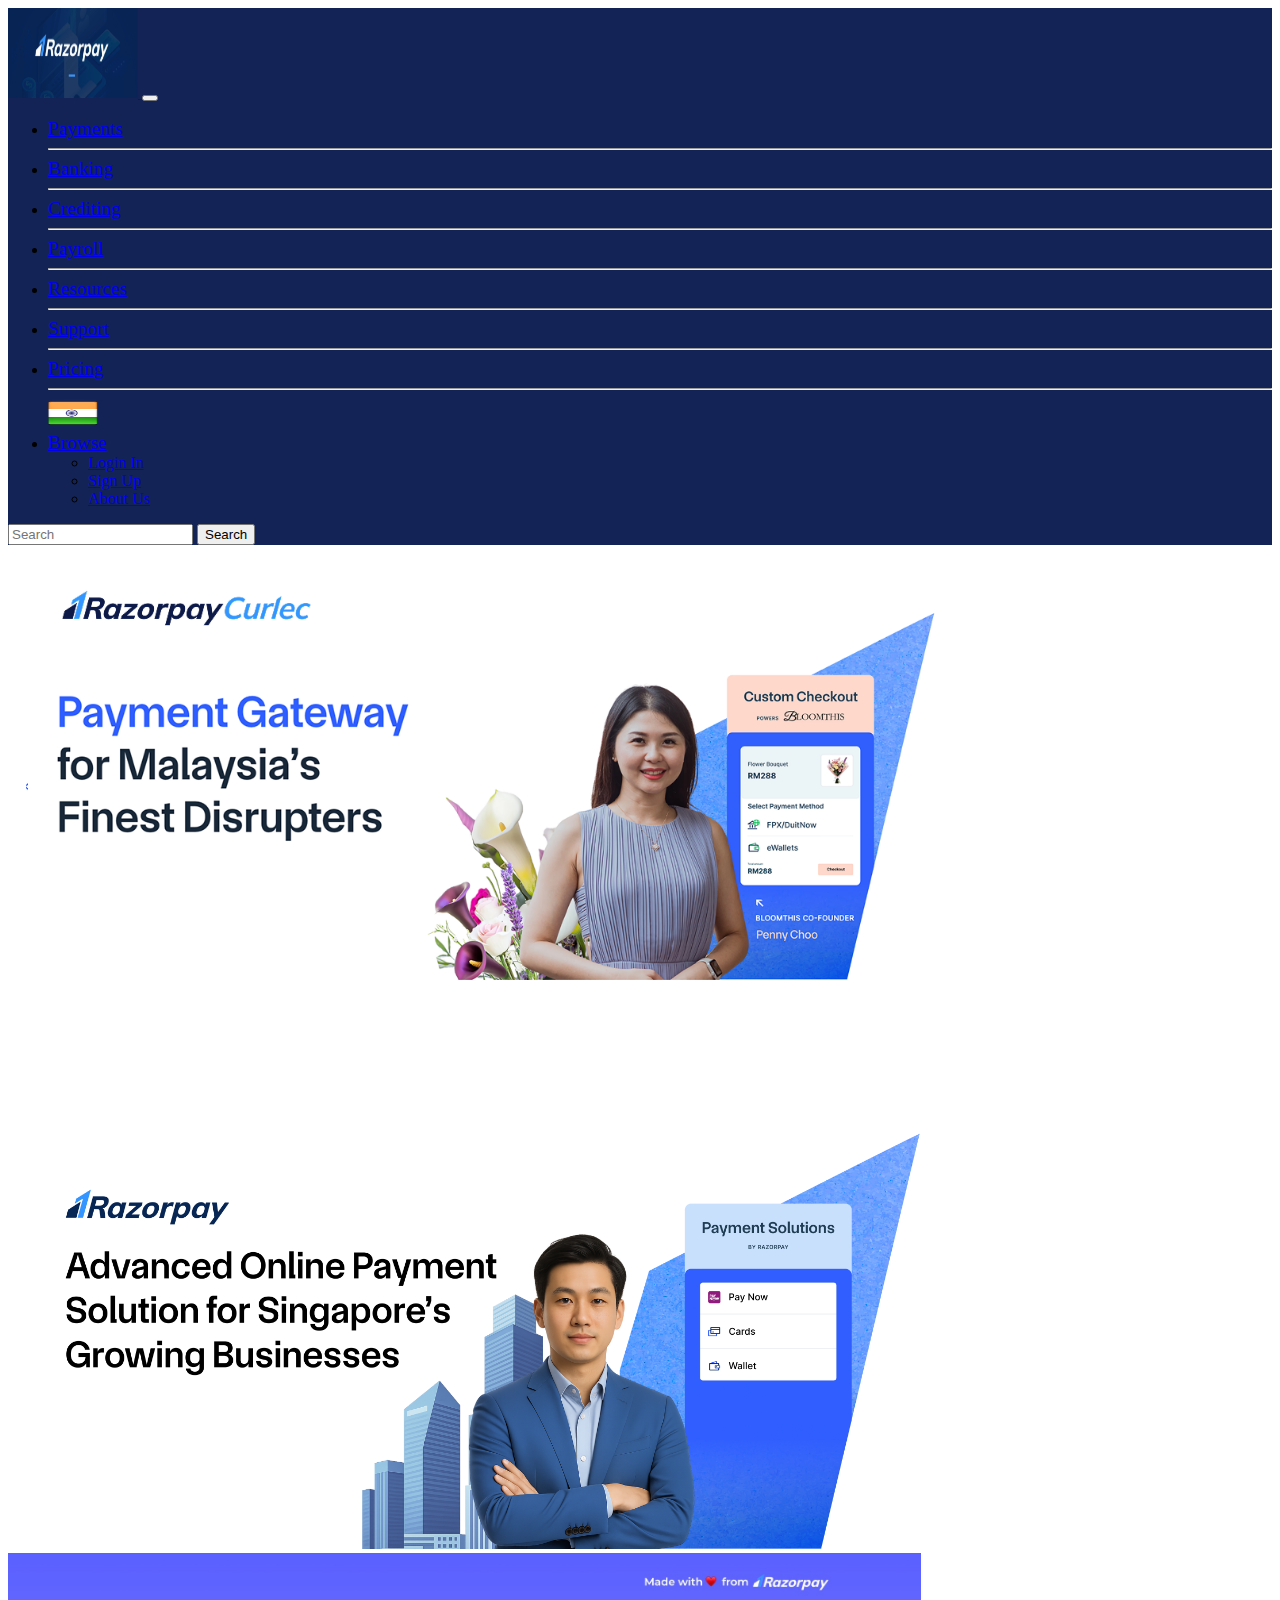
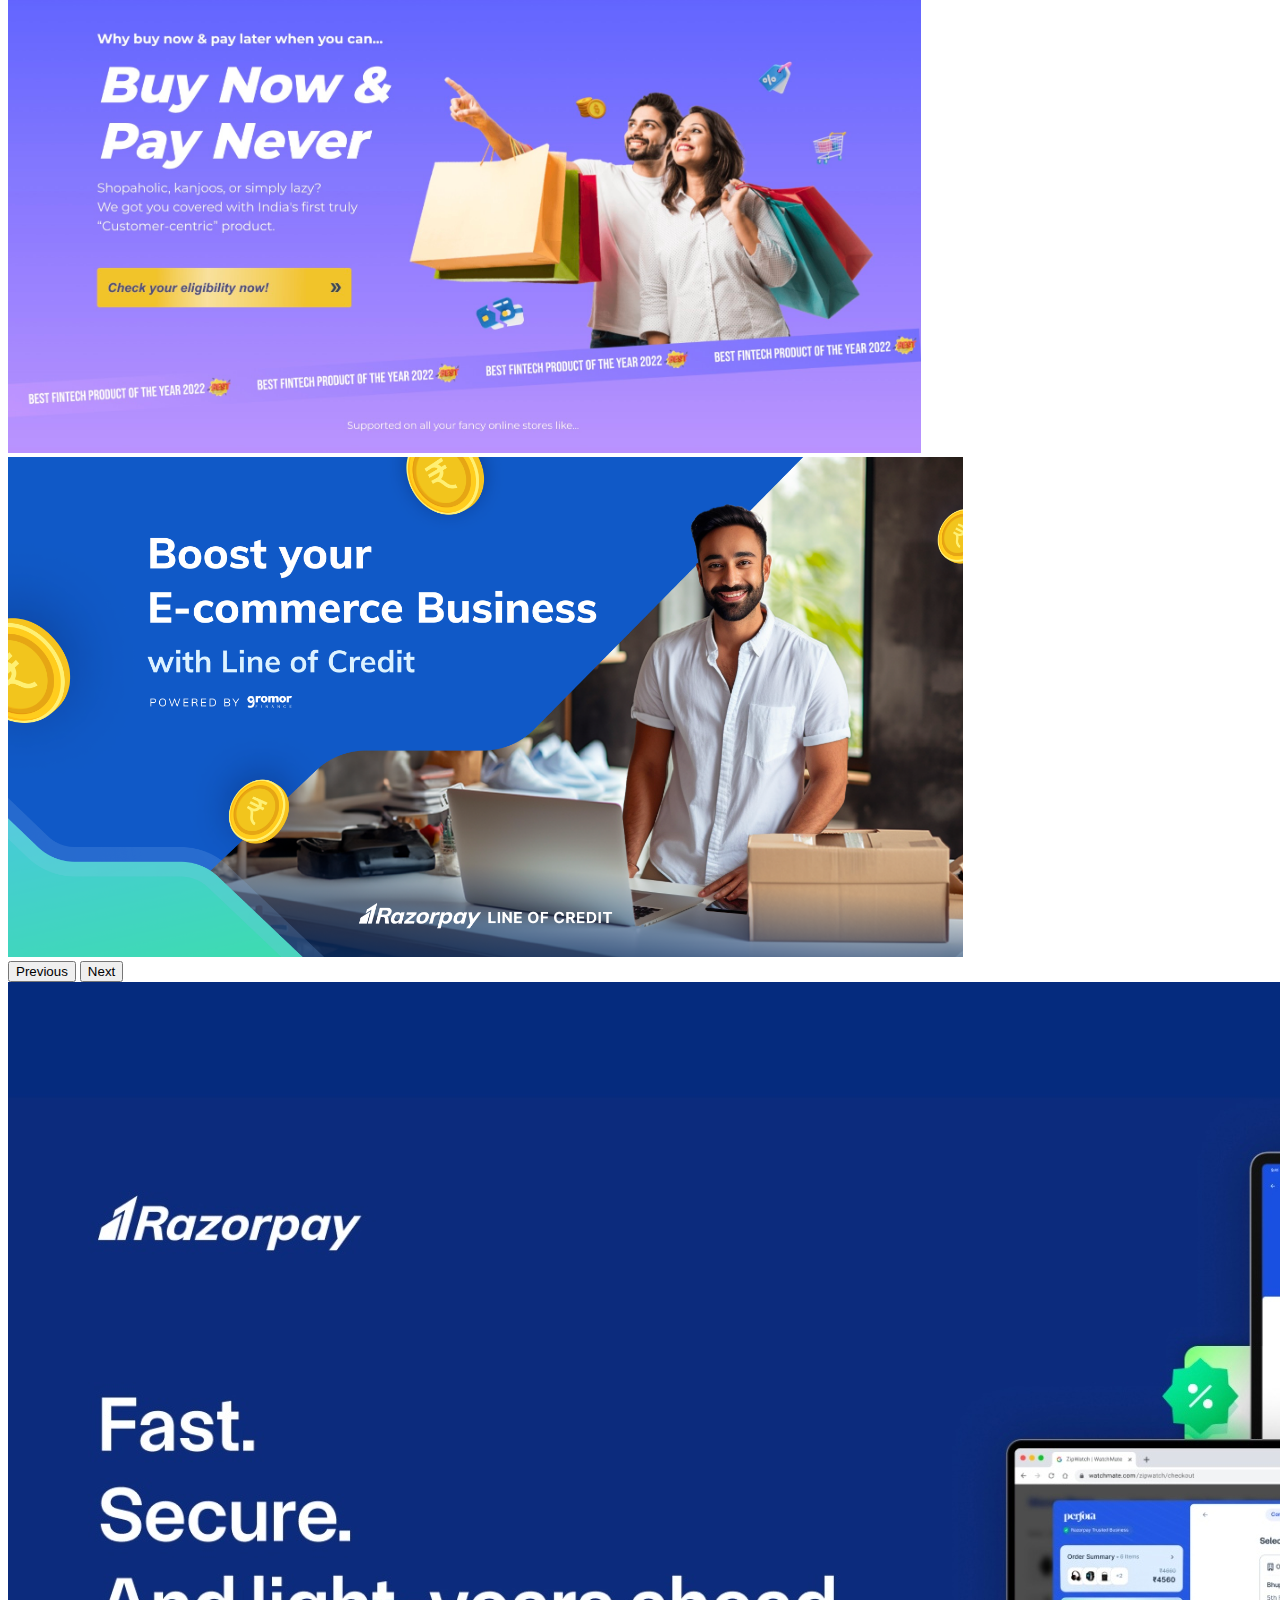
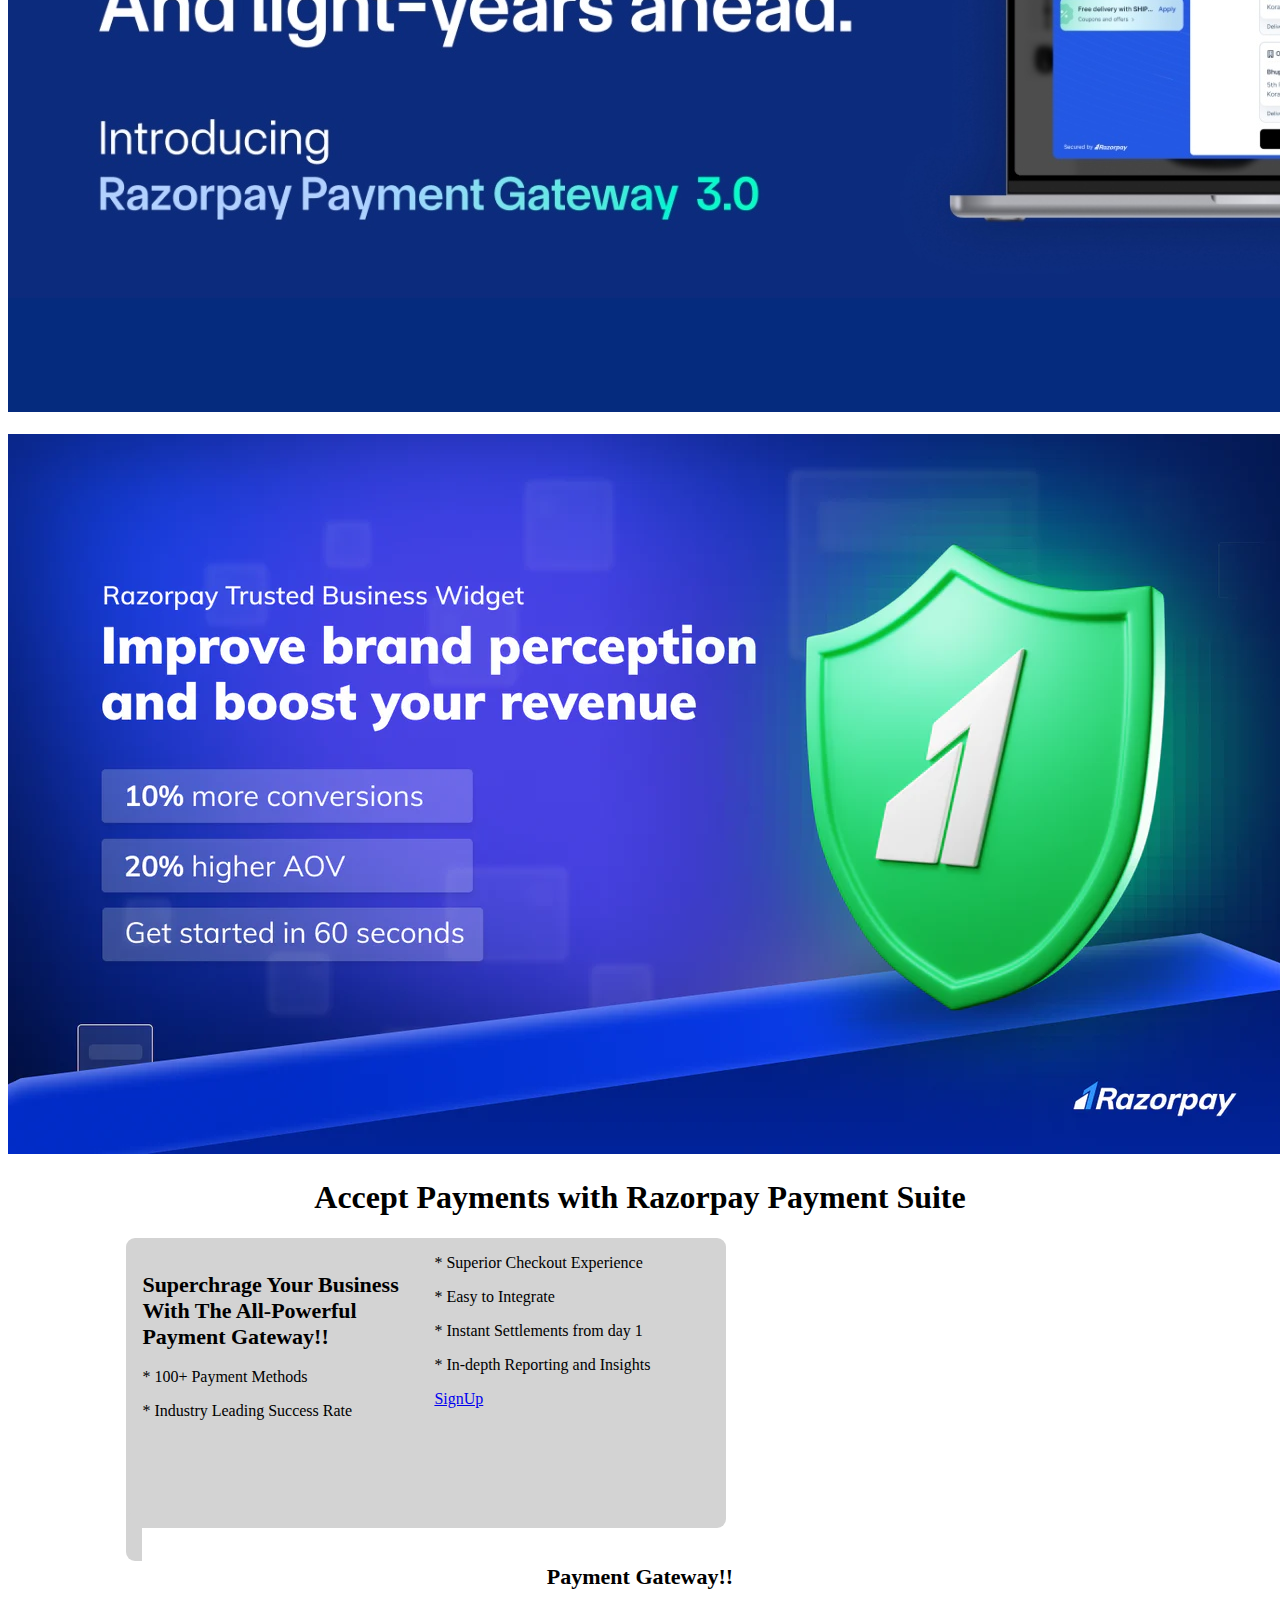
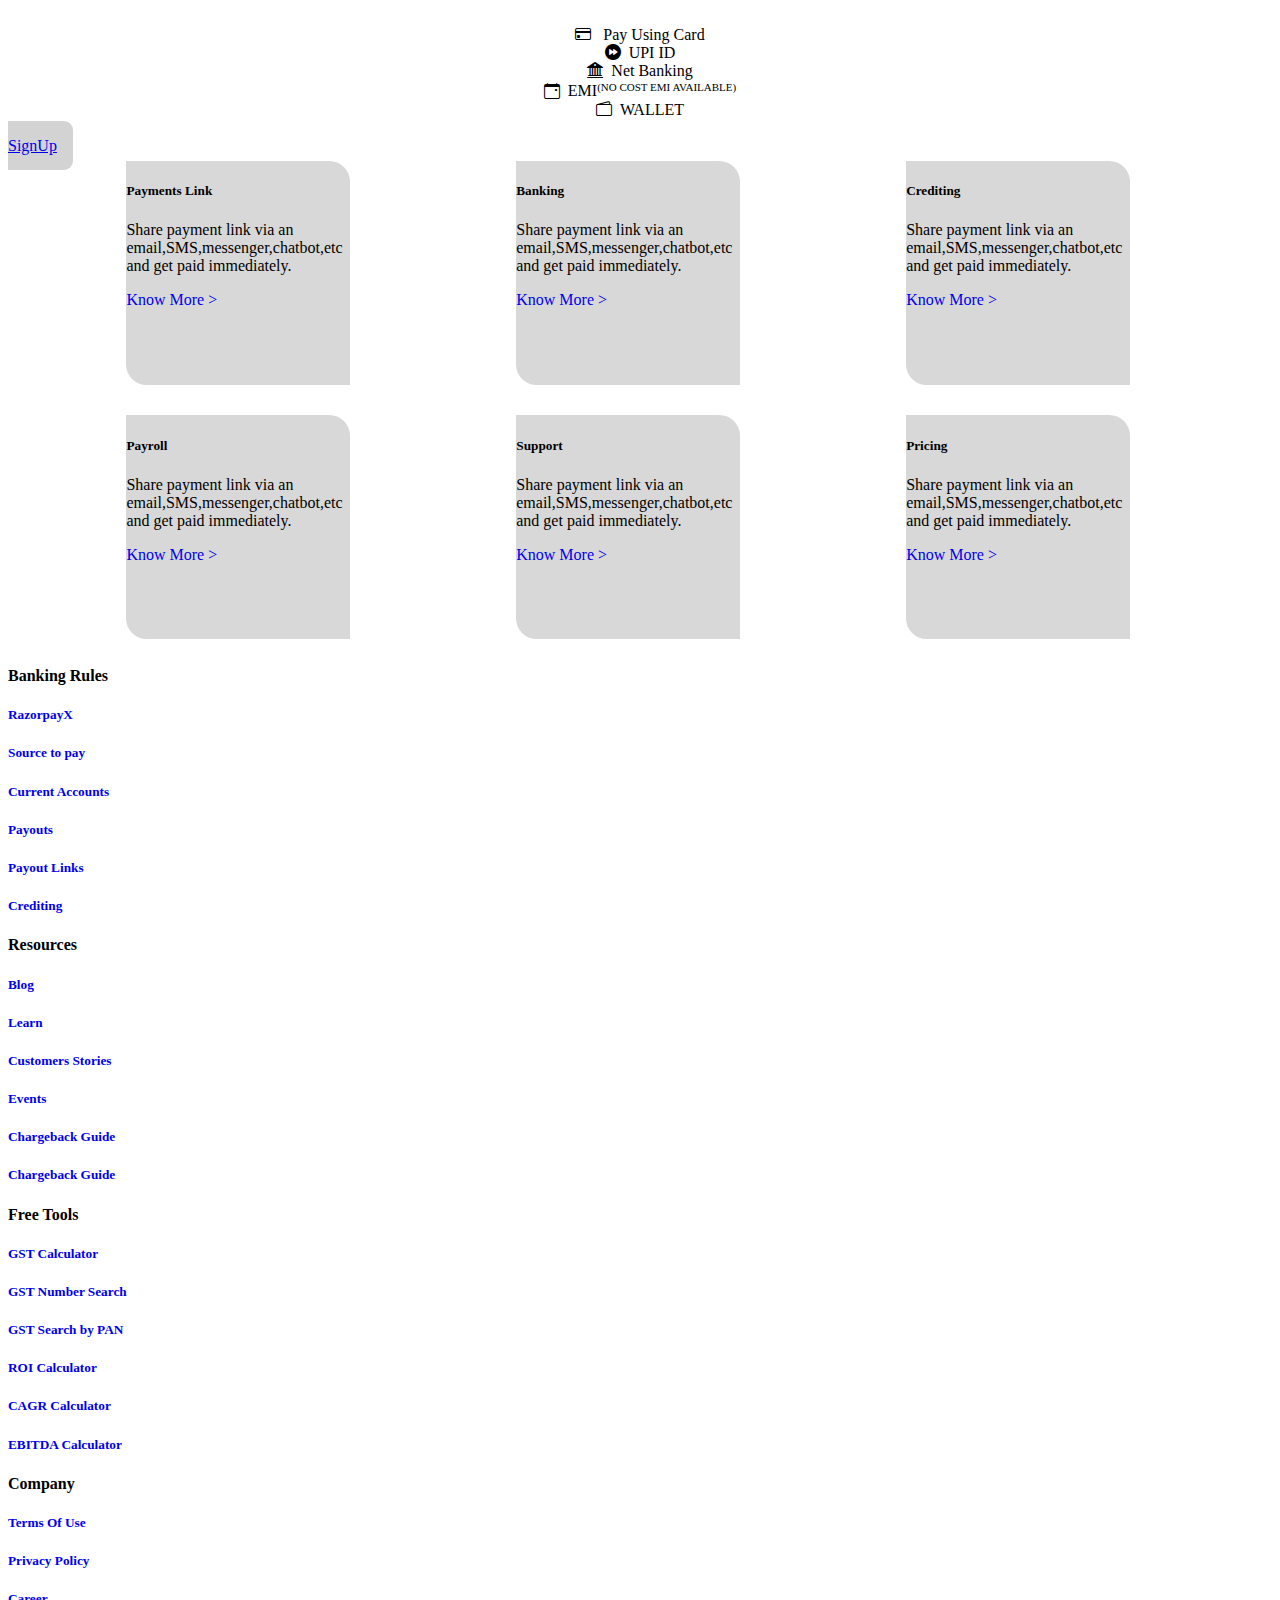
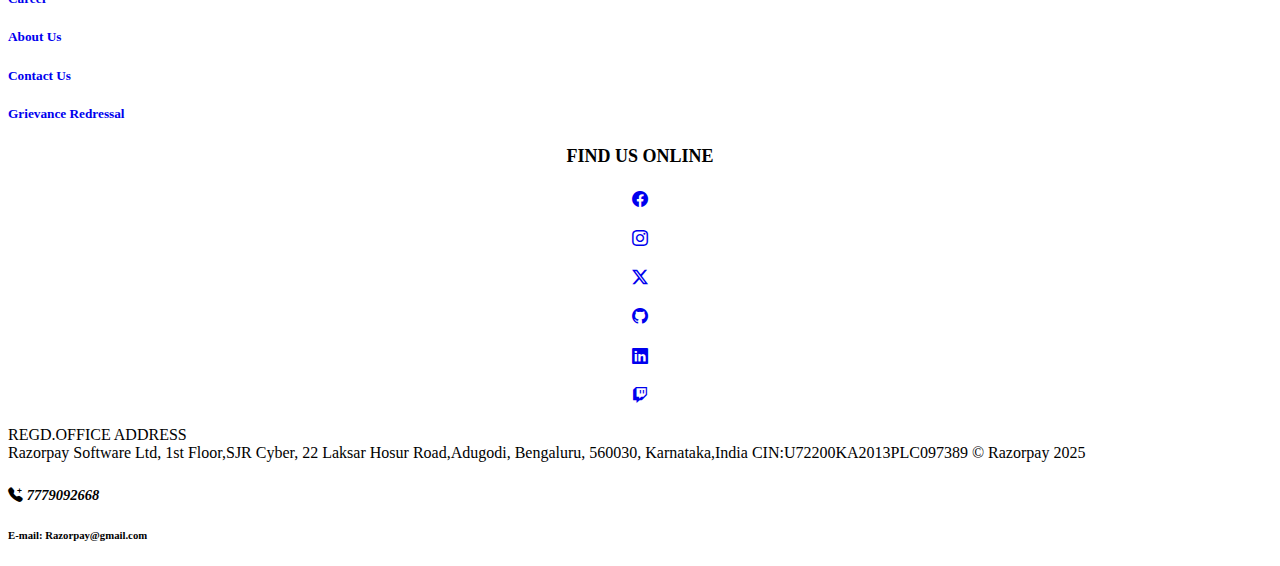
<file: index.html>
<!doctype html>
<html lang="en">
  <head>
    <meta charset="utf-8">
    <meta name="viewport" content="width=device-width, initial-scale=1">
    <title>Razor Pay</title>
    <link href="https://cdn.jsdelivr.net/npm/bootstrap@5.3.8/dist/css/bootstrap.min.css" rel="stylesheet" integrity="sha384-sRIl4kxILFvY47J16cr9ZwB07vP4J8+LH7qKQnuqkuIAvNWLzeN8tE5YBujZqJLB" crossorigin="anonymous">
    <link rel="stylesheet" href="https://cdn.jsdelivr.net/npm/bootstrap-icons@1.13.1/font/bootstrap-icons.min.css">
    <link rel="shortcut icon" href="favicon.png">
    <style>
      .background-iamge{
       background-size: cover;
      width: 100%; /* home page*/
      }

  .intro{
    columns: 2;
    width: 600px;
    height: 290px;
    direction: ltr;
    box-sizing: border-box;
    border: 0px solid black;
    margin-left: 7.4rem;
   padding: 1rem;
   background-color:lightgrey;
   border-radius: 9px; /* home page*/
}

.intro1{
      
    width: 400px;
    height: 290px;
    text-align: center;
    box-sizing: border-box;
    border: 0px solid black;
    margin-left: 7.4rem;
    padding: 1rem;
    background-color:lightgrey;
    border-radius: 9px; /* home page*/
}

.grid1
{
display: grid;
grid-template-columns: repeat(3, 1fr);
gap: 1.9rem;
padding: 0.4rem;
margin-left: 7rem;
align-items: center; /* home page*/
}

.navbar-nav ul :hover{
    transform: scale(1.1);
    color: aqua;
}

ul a:hover{
    transform: scale(1.2);
    color: aqua;
}

.card:hover{
    transform: scale(1.1);
}

.card{
    background-color: rgb(216, 216, 216);
    border-top-right-radius: 1.3rem;
    border-bottom-left-radius: 1.3rem;
}

.box{
  left: 0;
}

 .footer a:hover {
  color: #FCF5F5;
}

    </style>
  </head>
  <body>

    <!--Navbar-->

  <nav class="navbar navbar-expand-lg" style="background-color: rgb(19, 35, 85);">
  <div class="container-fluid">
    <a class="navbar-brand" href="index.html">
    <img src="razor.png" alt="Logo" width="130px" height="90px" class="d-inline-block align-text-right">
    </a>
    <button class="navbar-toggler" type="button" data-bs-toggle="collapse" data-bs-target="#navbarSupportedContent" aria-controls="navbarSupportedContent" aria-expanded="false" aria-label="Toggle navigation">
      <span class="navbar-toggler-icon"></span>
    </button>
    <div class="collapse navbar-collapse " id="navbarSupportedContent">
      <ul class="navbar-nav me-auto mb-2 mx-5 mb-lg-0" style="gap: 1.2rem;">
        <li class="nav-item">
          <a class="nav-link active text-light mt-2" style="font-size: 1.2rem;" aria-current="page" href="#">Payments</a><hr>
        </li>
        <li class="nav-item mt-2">
          <a class="nav-link text-light" style="font-size: 1.2rem;" href="#">Banking</a><hr>
        </li>
        <li class="nav-item mt-2">
          <a class="nav-link text-light" style="font-size: 1.2rem;" href="#">Crediting</a><hr>
        </li>
        <li class="nav-item mt-2">
          <a class="nav-link text-light" style="font-size: 1.2rem;" href="#">Payroll</a><hr>
        </li>
        <li class="nav-item mt-2">
          <a class="nav-link text-light" style="font-size: 1.2rem;" href="#">Resources</a><hr>
        </li>
        <li class="nav-item mt-2">
          <a class="nav-link text-light" style="font-size: 1.2rem;" href="#">Support</a><hr>
        </li>
         <li class="nav-item mt-2">
          <a class="nav-link text-light" style="font-size: 1.2rem;" href="#">Pricing</a><hr>
        </li>
         <img src="india_flag.png" alt="Logo" width="50px" height="30px" class="d-inline-block align-text-right mt-3">
        <li class="nav-item dropdown">
          <a class="nav-link dropdown-toggle text-light  mt-2" href="#" role="button" data-bs-toggle="dropdown" style="font-size: 1.2rem;"aria-expanded="false">
            Browse
          </a>
          <ul class="dropdown-menu">
            <li><a class="dropdown-item" href="LoginIn.html">Login In</a></li>
            <li><a class="dropdown-item" href="SignUp.html">Sign Up</a></li>
             <li><a class="dropdown-item" href="About.html">About Us</a></li>
          </ul>
        </li>
       
      </ul>
      <form class="d-flex w-50 mb-3" role="search">
        <input class="form-control me-2" type="search" placeholder="Search" aria-label="Search"/>
        <button class="btn btn-info" type="submit">Search</button>
      </form>
    </div>
  </div>
</nav>

<!--carousel-->
<div class="container-fluid mt-3 mb-3">
<div class="row">
  <div id="carouselExampleInterval" class="carousel slide" data-bs-ride="carousel">
  <div class="carousel-inner">
    <div class="carousel-item active" data-bs-interval="1500" >
      <img src="carousel1.png" class="d-block w-100" alt="..." height="500px">
    </div>
    <div class="carousel-item" data-bs-interval="1500">
      <img src="carousel2.png" class="d-block w-100" alt="..." height="500px" >
    </div>
    <div class="carousel-item" data-bs-interval="1500">
      <img src="carousel3.png" class="d-block w-100" alt="..." height="500px">
    </div>
    <div class="carousel-item" data-bs-interval="1500">
      <img src="carousel4.png" class="d-block w-100" alt="..." height="500px">
    </div>
  </div>
  <button class="carousel-control-prev" type="button" data-bs-target="#carouselExampleInterval" data-bs-slide="prev">
    <span class="carousel-control-prev-icon" aria-hidden="true"></span>
    <span class="visually-hidden">Previous</span>
  </button>
  <button class="carousel-control-next" type="button" data-bs-target="#carouselExampleInterval" data-bs-slide="next">
    <span class="carousel-control-next-icon" aria-hidden="true"></span>
    <span class="visually-hidden">Next</span>
  </button>
</div>
</div>
</div>

<!--Image and text-->
<div class="background-iamge">
  <div class="row">
    <img src="content2.png" class="w-full object-fill" alt="..."  >
  </div>
  <br>
</div>

<div class="background-iamge mt-0">
<div class="row">
  <img src="content1.png" class="w-full object-fill" alt="..."  >
</div>
</div>

<!--content-->
<div class="container-fluid mt-4">
  <h1 style="text-align: center; font-weight: bold; font-style: inherit; font-size: 2rem;" >Accept Payments with Razorpay Payment Suite</h1>
</div>

 <div class="container-fluid">
  <div class="row">
    <!--section1-->
<section  class="intro mt-5 col-7" >
    <h2 style="font-size: 22px; text-transform: capitalize;">Superchrage your business with 
      the all-powerful <div class="color text-info">Payment Gateway!!</div></h2>
      <div class="container mt-4">
      <p>* 100+ Payment Methods</p>
      <p>* Industry Leading Success Rate</p>
      <p>* Superior Checkout Experience</p>
      <p>* Easy to Integrate</p>
      <p>* Instant Settlements from day 1</p>
      <p>* In-depth Reporting and Insights</p>
      <a href="SignUp.html" button type="submit"  class="btn btn-primary mx-3">SignUp</button></a>
</section>

<!--section2-->
<section1  class="intro1 mt-5 col-7"  >
    <h2 style="font-size: 22px; text-transform: capitalize;"><div class="color text-info">Payment Gateway!!</div></h2>
    <br>
    <div>
    <i class="bi bi-credit-card"></i>&nbsp;
    &nbsp;Pay Using Card
    <br>
   <i class="bi bi-fast-forward-circle-fill"></i>
  &nbsp;UPI ID
  <br>
  <i class="bi bi-bank2"></i>
  &nbsp;Net Banking
  <br>
  <i class="bi bi-calendar-event"></i>
  &nbsp;EMI<span class="text-success" ><sup style="font-size: 11px;">(NO COST EMI AVAILABLE)</sup></span>
  <br>
  <i class="bi bi-wallet2"></i>
     &nbsp;WALLET
    </div>
     <br>
      <a href="SignUp.html" button type="submit"  class="btn btn-primary mx-3">SignUp</button></a>
</section>
 </div>
 </div>
  


<!--Cards-->
<div class="conatiner grid1 mt-5">

  <!--card1-->
  
  <div class="card" style="width: 14rem; height: 14rem;">
  <div class="card-body">
    <h5 class="card-title">Payments Link</h5>
    <p class="card-text">Share payment link via an email,SMS,messenger,chatbot,etc and get paid immediately.</p>
    <a href="#" class="card-link" style="text-decoration: none;">Know More ></a>
  </div>
</div>


<!--card2-->

  <div class="card" style="width: 14rem; height: 14rem;">
  <div class="card-body">
    <h5 class="card-title">Banking</h5>
    <p class="card-text">Share payment link via an email,SMS,messenger,chatbot,etc and get paid immediately.</p>
    <a href="#" class="card-link" style="text-decoration: none;">Know More ></a>
  </div>
</div>


<!--card3-->

  <div class="card" style="width: 14rem; height: 14rem;">
  <div class="card-body">
    <h5 class="card-title">Crediting</h5>
    <p class="card-text">Share payment link via an email,SMS,messenger,chatbot,etc and get paid immediately.</p>
    <a href="#" class="card-link" style="text-decoration: none;">Know More ></a>
  </div>
</div>


<!--card4-->

  <div class="card" style="width: 14rem; height: 14rem;">
  <div class="card-body">
    <h5 class="card-title">Payroll</h5>
    <p class="card-text">Share payment link via an email,SMS,messenger,chatbot,etc and get paid immediately.</p>
    <a href="#" class="card-link" style="text-decoration: none;">Know More ></a>
  </div>
</div>


<!--card5-->

  <div class="card" style="width: 14rem; height: 14rem;">
  <div class="card-body">
    <h5 class="card-title">Support</h5>
    <p class="card-text">Share payment link via an email,SMS,messenger,chatbot,etc and get paid immediately.</p>
    <a href="#" class="card-link" style="text-decoration: none;">Know More ></a>
  </div>
</div>


<!--card6-->

  <div class="card" style="width: 14rem; height: 14rem;">
  <div class="card-body">
    <h5 class="card-title">Pricing</h5>
    <p class="card-text">Share payment link via an email,SMS,messenger,chatbot,etc and get paid immediately.</p>
    <a href="#" class="card-link" style="text-decoration: none;">Know More ></a>
  </div>
</div>

</div> <!--card div closing-->

<!--Footer-->
    <div class="container-fluid relative-bottom mt-5 bg-dark text-light">
    <div class="row pt-2 m-0">

        <div class="footer col-sm-2  col-3">
        <h4>Banking Rules</h4>
        
        <h5><a href="#" style="text-decoration: none;">RazorpayX</a><br></h5>
        <h5><a href="#" style="text-decoration: none;">Source to pay</a><br></h5>
        <h5><a href="#" style="text-decoration: none;">Current Accounts</a><br></h5>
        <h5><a href="#" style="text-decoration: none;">Payouts</a><br></h5>
        <h5><a href="#" style="text-decoration: none;">Payout Links</a><br></h5>
         <h5><a href="#" style="text-decoration: none;">Crediting</a><br></h5>
        </div>

        <div class="footer col-sm-2 col-3">
        <h4>Resources</h4>
        <h5><a href="#" style="text-decoration: none;">Blog</a><br></h5>
        <h5><a href="#" style="text-decoration: none;">Learn</a><br></h5>
        <h5><a href="#" style="text-decoration: none;">Customers Stories</a><br></h5>
        <h5><a href="#" style="text-decoration: none;">Events</a><br></h5>
        <h5><a href="#" style="text-decoration: none;">Chargeback Guide</a><br></h5>
         <h5><a href="#" style="text-decoration: none;">Chargeback Guide</a><br></h5>
        </div>

        <div class="footer col-sm-2 col-3">
        <h4>Free Tools</h4>
        <h5><a href="#" style="text-decoration: none;">GST Calculator</a><br></h5>
        <h5><a href="#" style="text-decoration: none;">GST Number Search</a><br></h5>
        <h5><a href="#" style="text-decoration: none;">GST Search by PAN</a><br></h5>
        <h5><a href="#" style="text-decoration: none;">ROI Calculator</a><br></h5>
        <h5><a href="#" style="text-decoration: none;">CAGR Calculator</a><br></h5>
        <h5><a href="#" style="text-decoration: none;">EBITDA Calculator</a><br></h5>
        </div>

        <div class="footer col-sm-2 col-3">
        <h4>Company</h4>
        <h5><a href="#" style="text-decoration: none;">Terms Of Use</a><br></h5>
        <h5><a href="#" style="text-decoration: none;"> Privacy Policy</a><br></h5>
        <h5><a href="#" style="text-decoration: none;">Career</a><br></h5>
         <h5><a href="About.html" style="text-decoration: none;">About Us</a><br></h5>
        <h5><a href="Contact.html" style="text-decoration: none;">Contact Us</a><br></h5>
        <h5><a href="#" style="text-decoration: none;">Grievance Redressal</a><br></h5>
        </div>
        
        <div class="footer col-lg-2 col-3" style="text-align: center;">
        <h4 style="font-size: 18px; font-weight: bold;">FIND US ONLINE</h4>   
        <h4><a href="https://www.facebook.com/" target="_blank"><i class="bi bi-facebook"></i></a></h4>
        <h4><a href="https://www.instagram.com/" target="_blank"><i class="bi bi-instagram"></i></a></h4>
        <h4><a href="#" target="_blank"><i class="bi bi-twitter-x"></i></a></h4>
        <h4><a href="#" target="_blank"><i class="bi bi-github"></i></a></h4>
        <h4><a href="#" target="_blank"><i class="bi bi-linkedin"></i></a></h4>
        <h4><a href="#" target="_blank"><i class="bi bi-twitch"></i></a></h4>
        </div>

        <div class="col-lg-2 col-3">
        <span>
          REGD.OFFICE ADDRESS
          <br>
          Razorpay Software Ltd,
          1st Floor,SJR Cyber,
          22 Laksar Hosur Road,Adugodi,
          Bengaluru, 560030,
          Karnataka,India
          CIN:U72200KA2013PLC097389
          &copy; Razorpay 2025
           <h6><i class="bi bi-telephone-plus-fill" style="font-size: 0.91rem; font-weight: bold;"> 7779092668</i></h6>
           <h6>E-mail: Razorpay@gmail.com</h6>
        </span>
        </div>
         
    </div> <!-- Closing of footer container & row -->
    </div>

    
  
    <script src="https://cdn.jsdelivr.net/npm/bootstrap@5.3.8/dist/js/bootstrap.bundle.min.js" integrity="sha384-FKyoEForCGlyvwx9Hj09JcYn3nv7wiPVlz7YYwJrWVcXK/BmnVDxM+D2scQbITxI" crossorigin="anonymous"></script>
  </body>
</html>
</file>
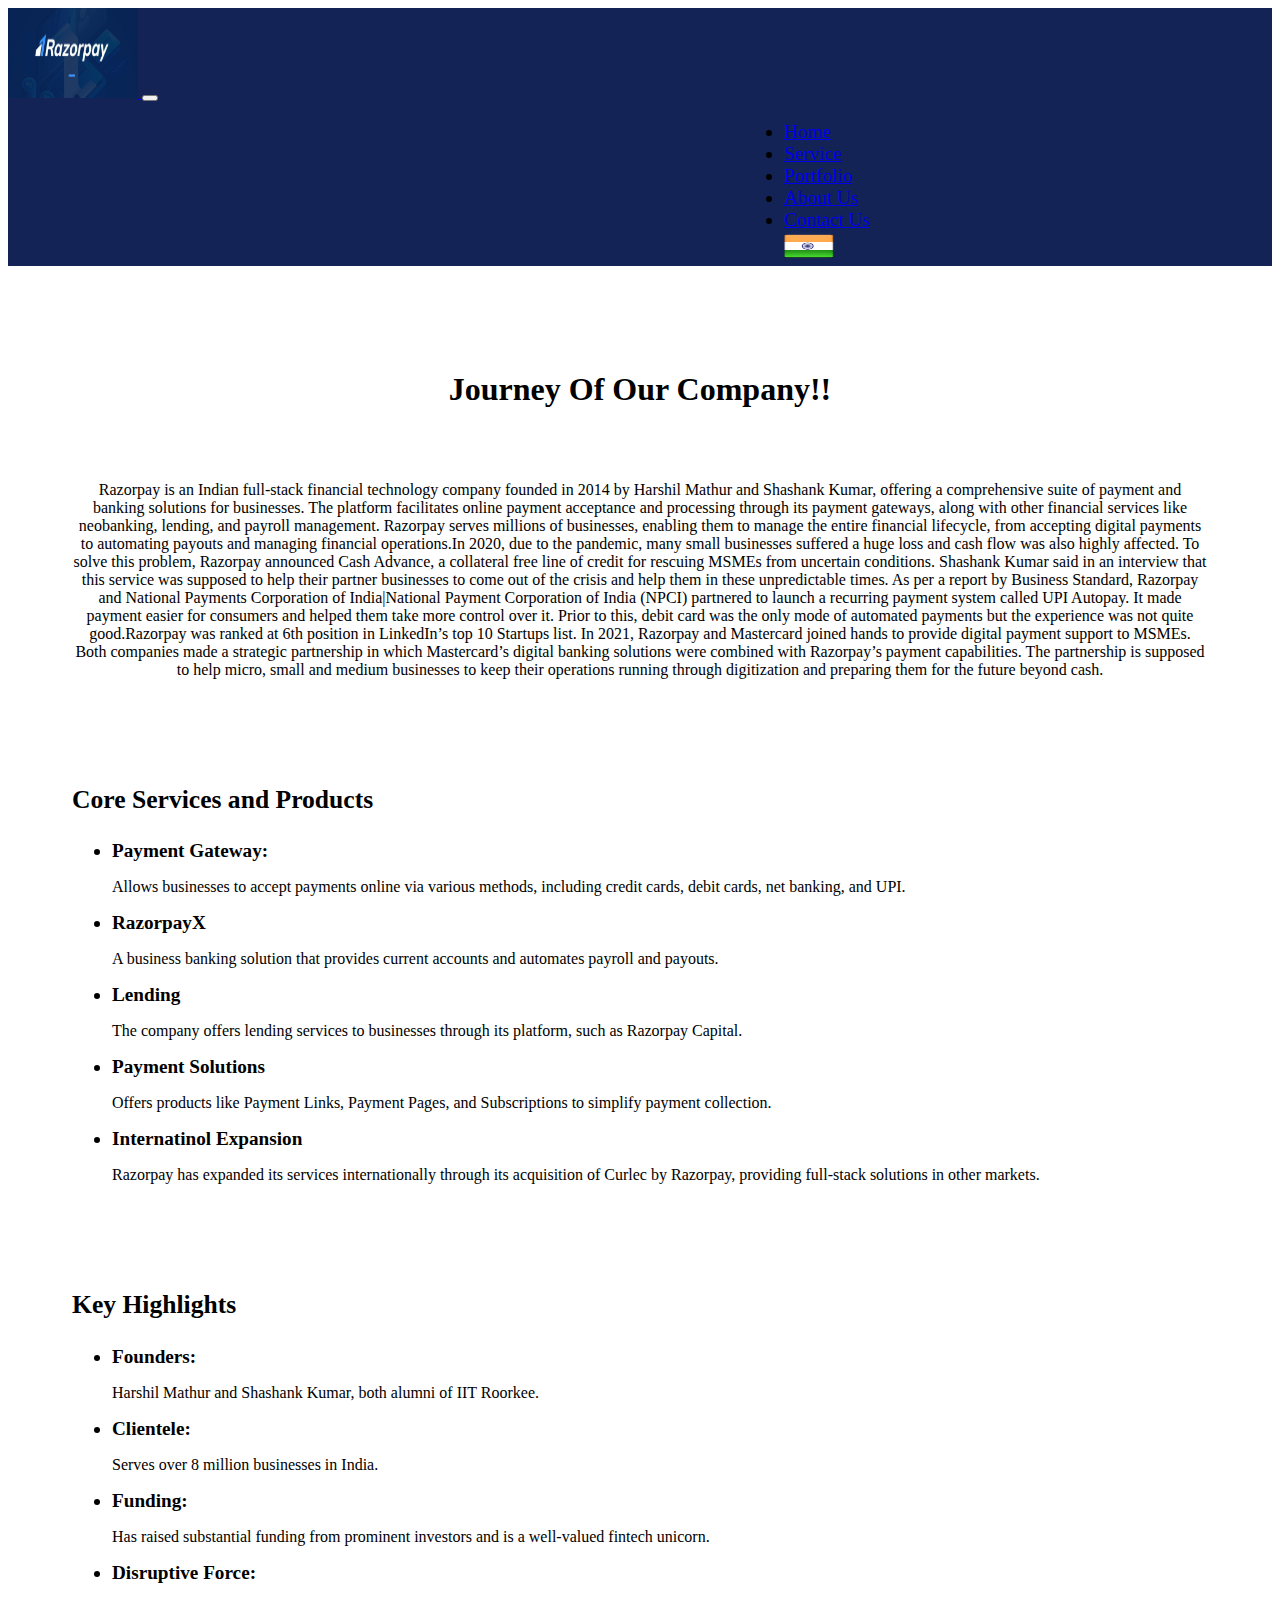
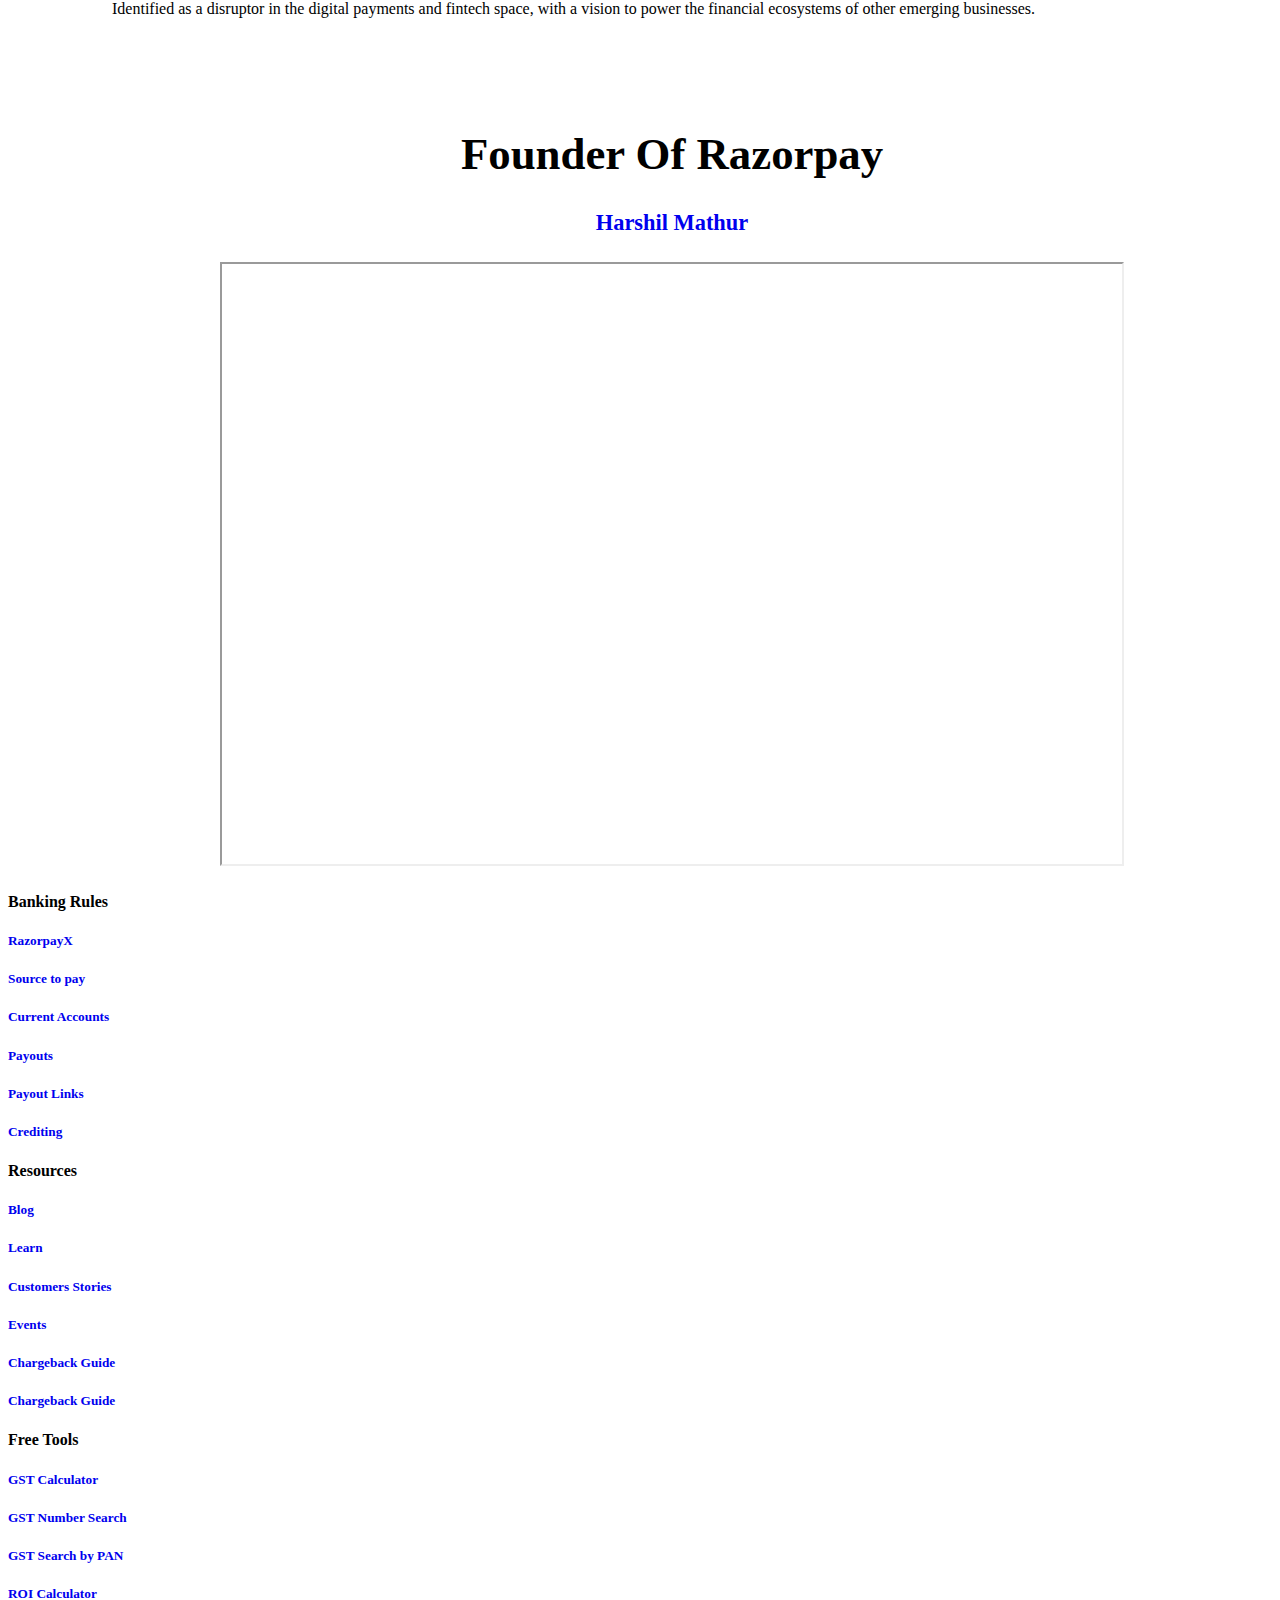
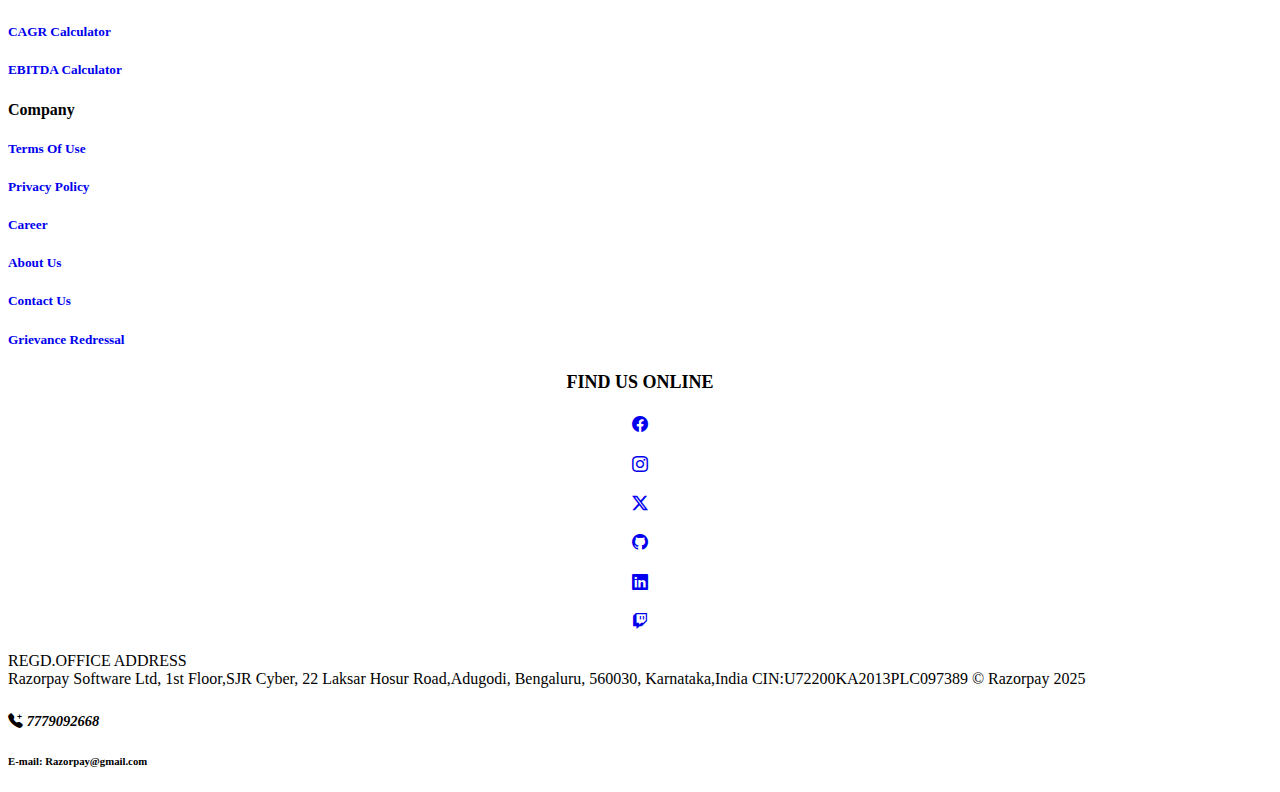
<file: About.html>
<!doctype html>
<html lang="en">
  <head>
    <meta charset="utf-8">
    <meta name="viewport" content="width=device-width, initial-scale=1">
    <title>Bootstrap demo</title>
    <link href="https://cdn.jsdelivr.net/npm/bootstrap@5.3.8/dist/css/bootstrap.min.css" rel="stylesheet" integrity="sha384-sRIl4kxILFvY47J16cr9ZwB07vP4J8+LH7qKQnuqkuIAvNWLzeN8tE5YBujZqJLB" crossorigin="anonymous">
    <link rel="stylesheet" href="https://cdn.jsdelivr.net/npm/bootstrap-icons@1.13.1/font/bootstrap-icons.min.css">
    <style>
        .section1{
            padding-top: 4rem;
            margin-left: 4rem;
            margin-right: 4rem;
            text-align: center;
        }

        .section2{
             margin-left: 4rem;
              padding-top: 4rem;
        }

        .name1{
            font-size: 1.4rem;
            font-weight: bold;
        }

        .footer a:hover {
        color: #FCF5F5;
      }
    </style>
  </head>
  <body>
    
    <!--Navbar-->

  <nav class="navbar navbar-expand-lg" style="background-color: rgb(19, 35, 85);">
  <div class="container-fluid">
    <a class="navbar-brand" href="index.html">
    <img src="razor.png" alt="Logo" width="130px" height="90px" class="d-inline-block align-text-right">
    </a>
    <button class="navbar-toggler" type="button" data-bs-toggle="collapse" data-bs-target="#navbarSupportedContent" aria-controls="navbarSupportedContent" aria-expanded="false" aria-label="Toggle navigation">
      <span class="navbar-toggler-icon"></span>
    </button>
    <div class="collapse navbar-collapse " id="navbarSupportedContent" style="margin-left: 46rem; font-size: 1.2rem;">
      <ul class="navbar-nav me-auto mb-2 mx-5 mb-lg-0" style="gap: 0.8rem;" >
        <li class="nav-item">
          <a class="nav-link active text-light mt-2" aria-current="page" href="index.html">Home</a>
        </li>
        <li class="nav-item mt-2">
          <a class="nav-link text-light" href="#">Service</a>
        </li>
        <li class="nav-item mt-2">
          <a class="nav-link text-light" href="#">Portfolio</a>
        </li>
        <li class="nav-item mt-2">
          <a class="nav-link text-light" href="#">About Us</a>
        </li>
        <li class="nav-item mt-2">
          <a class="nav-link text-light" href="Conatct.html">Contact Us</a>
        </li>
         <img src="india_flag.png" alt="Logo" width="50px" height="30px" class="d-inline-block align-text-right mt-3">
       
      
    </div>
  </div>
</nav>

<!--content-->
<section class="section1">
    <h1>Journey Of Our Company!!</h1>
    <br><br>
    <div>
        <p>
            Razorpay is an Indian full-stack financial technology company founded in 2014 by Harshil Mathur and Shashank Kumar, offering a comprehensive suite of payment and banking solutions for businesses. The platform facilitates online payment acceptance and processing through its payment gateways, along with other financial services like neobanking, lending, and payroll management. Razorpay serves millions of businesses, enabling them to manage the entire financial lifecycle, from accepting digital payments to automating payouts and managing financial operations.In 2020, due to the pandemic, many small businesses suffered a huge loss and cash flow was also highly affected. To solve this problem, Razorpay announced Cash Advance, a collateral free line of credit for rescuing MSMEs from uncertain conditions. Shashank Kumar said in an interview that this service was supposed to help their partner businesses to come out of the crisis and help them in these unpredictable times. As per a report by Business Standard, Razorpay and National Payments Corporation of India|National Payment Corporation of India (NPCI) partnered to launch a recurring payment system called UPI Autopay. It made payment easier for consumers and helped them take more control over it. Prior to this, debit card was the only mode of automated payments but the experience was not quite good.Razorpay was ranked at 6th position in LinkedIn’s top 10 Startups list.

        In 2021, Razorpay and Mastercard joined hands to provide digital payment support to MSMEs. Both companies made a strategic partnership in which Mastercard’s digital banking solutions were combined with Razorpay’s payment capabilities. The partnership is supposed to help micro, small and medium businesses to keep their operations running through digitization and preparing them for the future beyond cash.  
        </p>
    </div>
</section>


<section class="section2">
     <div>
        <p style="font-weight: bold; font-size: 1.6rem;">Core Services and Products</p>
    </div>
    <ul type="disc">
        <li style="font-weight: bold; font-size: 1.2rem;">Payment Gateway:</li>
        <p> Allows businesses to accept payments online via various methods, including credit cards, debit cards, net banking, and UPI.</p>
        <li style="font-weight: bold; font-size: 1.2rem;">RazorpayX</li>
        <p>A business banking solution that provides current accounts and automates payroll and payouts. </p>
        <li style="font-weight: bold; font-size: 1.2rem;">Lending</li>
        <p>The company offers lending services to businesses through its platform, such as Razorpay Capital. </p>
        <li style="font-weight: bold; font-size: 1.2rem;">Payment Solutions</li>
        <p>Offers products like Payment Links, Payment Pages, and Subscriptions to simplify payment collection.</p>
        <li style="font-weight: bold; font-size: 1.2rem;">Internatinol Expansion</li>
        <p>Razorpay has expanded its services internationally through its acquisition of Curlec by Razorpay, providing full-stack solutions in other markets.</p>
    </ul>
</section>

<section class="section2">
<div>
    <p style="font-weight: bold; font-size: 1.6rem;">Key Highlights</p>
</div>
    <ul type="disc">
        <li style="font-weight: bold; font-size: 1.2rem;">Founders:</li>
        <p>Harshil Mathur and Shashank Kumar, both alumni of IIT Roorkee. </p>
        <li style="font-weight: bold; font-size: 1.2rem;">Clientele:</li>
        <p>Serves over 8 million businesses in India. </p>
        <li style="font-weight: bold; font-size: 1.2rem;">Funding:</li>
        <p>Has raised substantial funding from prominent investors and is a well-valued fintech unicorn. </p>
        <li style="font-weight: bold; font-size: 1.2rem;">Disruptive Force:</li>
        <p>Identified as a disruptor in the digital payments and fintech space, with a vision to power the financial ecosystems of other emerging businesses. </p>
    </ul>

</section>

<center>
    <section class="section2 name1 mb-5">
    <h1>Founder Of Razorpay</h1>
    <!--Harshil Mathur-->
     <div class="col-6">
        <a href="https://en.wikiflux.org/wiki/index.php/Harshil_Mathur" target="myframe" style="text-decoration: none;">Harshil Mathur</a>
     <br><br>
    <iframe name="myframe" width="900px" height="600px"></iframe>
       
    </div>
</section>
</center>

<!--Footer-->
    <div class="container-fluid relative-bottom mt-5 bg-dark text-light">
    <div class="row pt-2 m-0">

        <div class="footer col-sm-2  col-3">
        <h4>Banking Rules</h4>
        <h5><a href="#" style="text-decoration: none;">RazorpayX</a><br></h5>
        <h5><a href="#" style="text-decoration: none;">Source to pay</a><br></h5>
        <h5><a href="#" style="text-decoration: none;">Current Accounts</a><br></h5>
        <h5><a href="#" style="text-decoration: none;">Payouts</a><br></h5>
        <h5><a href="#" style="text-decoration: none;">Payout Links</a><br></h5>
         <h5><a href="#" style="text-decoration: none;">Crediting</a><br></h5>
        </div>

        <div class="footer col-sm-2 col-3">
        <h4>Resources</h4>
        <h5><a href="#" style="text-decoration: none;">Blog</a><br></h5>
        <h5><a href="#" style="text-decoration: none;">Learn</a><br></h5>
        <h5><a href="#" style="text-decoration: none;">Customers Stories</a><br></h5>
        <h5><a href="#" style="text-decoration: none;">Events</a><br></h5>
        <h5><a href="#" style="text-decoration: none;">Chargeback Guide</a><br></h5>
         <h5><a href="#" style="text-decoration: none;">Chargeback Guide</a><br></h5>
        </div>

        <div class="footer col-sm-2 col-3">
        <h4>Free Tools</h4>
        <h5><a href="#" style="text-decoration: none;">GST Calculator</a><br></h5>
        <h5><a href="#" style="text-decoration: none;">GST Number Search</a><br></h5>
        <h5><a href="#" style="text-decoration: none;">GST Search by PAN</a><br></h5>
        <h5><a href="#" style="text-decoration: none;">ROI Calculator</a><br></h5>
        <h5><a href="#" style="text-decoration: none;">CAGR Calculator</a><br></h5>
        <h5><a href="#" style="text-decoration: none;">EBITDA Calculator</a><br></h5>
        </div>

        <div class="footer col-sm-2 col-3">
        <h4>Company</h4>
        <h5><a href="#" style="text-decoration: none;">Terms Of Use</a><br></h5>
        <h5><a href="#" style="text-decoration: none;"> Privacy Policy</a><br></h5>
        <h5><a href="#" style="text-decoration: none;">Career</a><br></h5>
         <h5><a href="About.html" style="text-decoration: none;">About Us</a><br></h5>
        <h5><a href="Contact.html" style="text-decoration: none;">Contact Us</a><br></h5>
        <h5><a href="#" style="text-decoration: none;">Grievance Redressal</a><br></h5>
        </div>
        
        <div class="footer col-lg-2 col-3" style="text-align: center;">
        <h4 style="font-size: 18px; font-weight: bold;">FIND US ONLINE</h4>   
        <h4><a href="https://www.facebook.com/" target="_blank"><i class="bi bi-facebook"></i></a></h4>
        <h4><a href="https://www.instagram.com/" target="_blank"><i class="bi bi-instagram"></i></a></h4>
        <h4><a href="#" target="_blank"><i class="bi bi-twitter-x"></i></a></h4>
        <h4><a href="#" target="_blank"><i class="bi bi-github"></i></a></h4>
        <h4><a href="#" target="_blank"><i class="bi bi-linkedin"></i></a></h4>
        <h4><a href="#" target="_blank"><i class="bi bi-twitch"></i></a></h4>
        </div>

        <div class="col-lg-2 col-3">
        <span>
          REGD.OFFICE ADDRESS
          <br>
          Razorpay Software Ltd,
          1st Floor,SJR Cyber,
          22 Laksar Hosur Road,Adugodi,
          Bengaluru, 560030,
          Karnataka,India
          CIN:U72200KA2013PLC097389
          &copy; Razorpay 2025
           <h6><i class="bi bi-telephone-plus-fill" style="font-size: 0.91rem; font-weight: bold;"> 7779092668</i></h6>
           <h6>E-mail: Razorpay@gmail.com</h6>
        </span>
        </div>
         
    </div> <!-- Closing of footer container & row -->
    </div>

    <script src="https://cdn.jsdelivr.net/npm/bootstrap@5.3.8/dist/js/bootstrap.bundle.min.js" integrity="sha384-FKyoEForCGlyvwx9Hj09JcYn3nv7wiPVlz7YYwJrWVcXK/BmnVDxM+D2scQbITxI" crossorigin="anonymous"></script>
  </body>
</html>
</file>
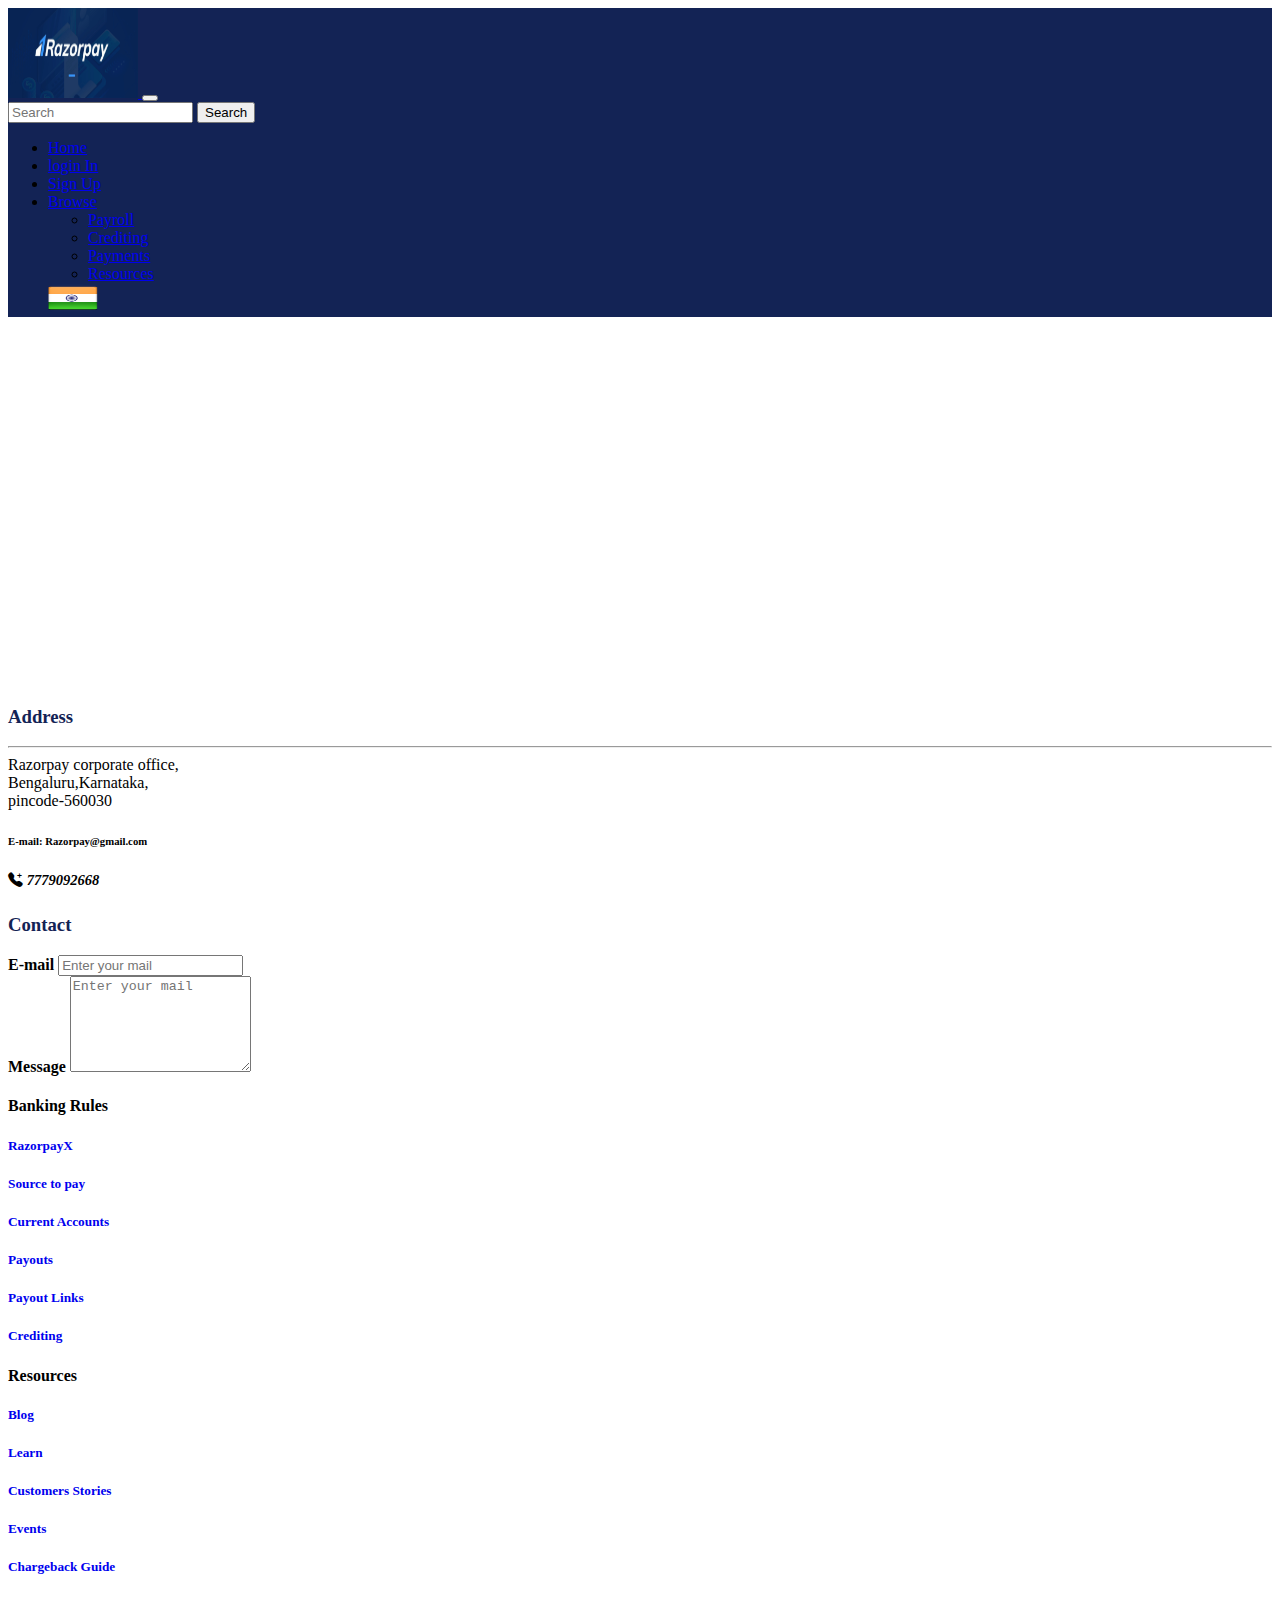
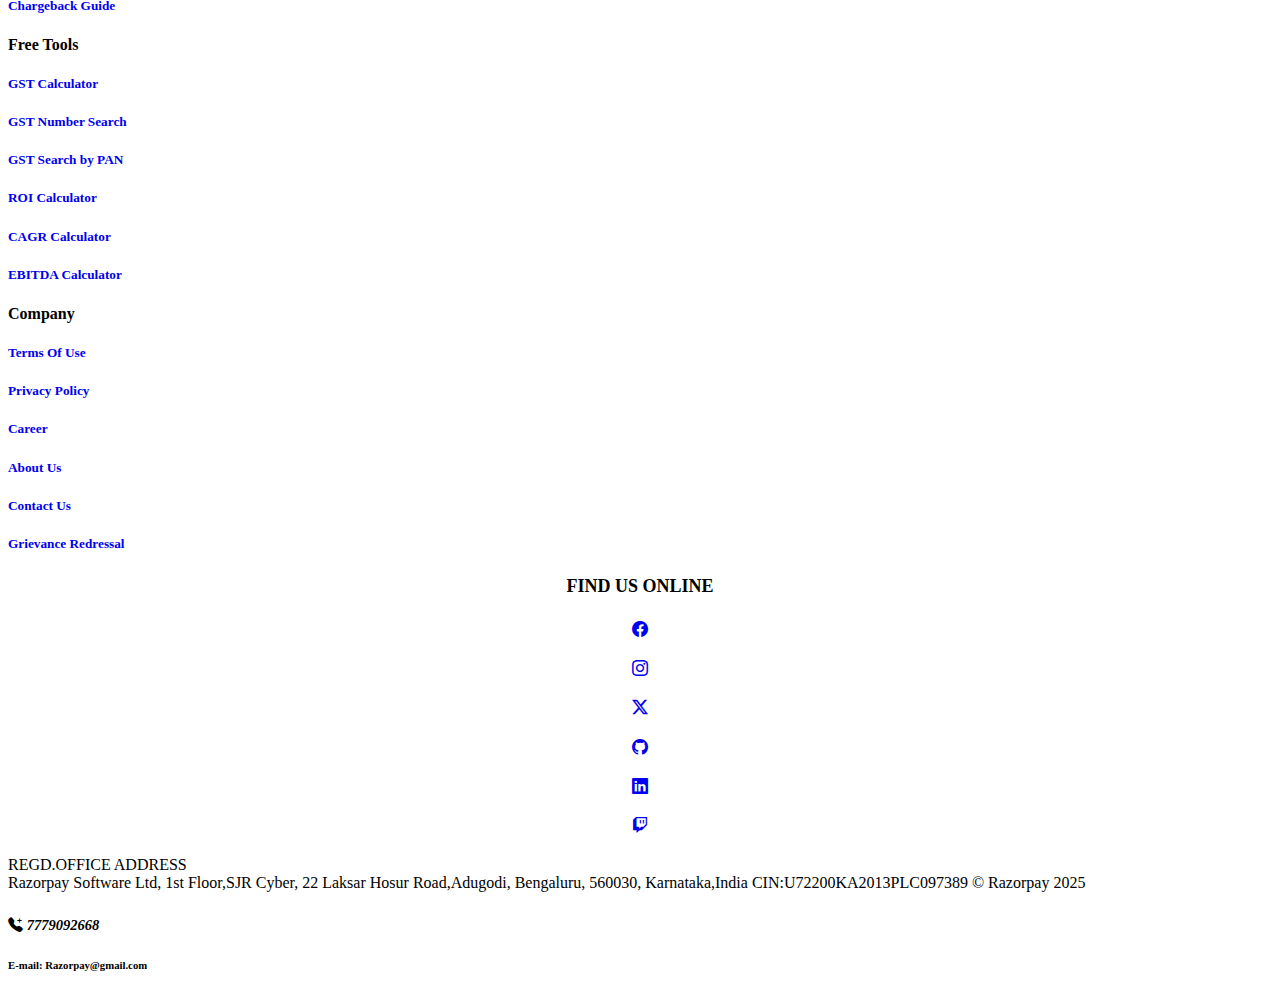
<file: Contact.html>
<!doctype html>
<html lang="en">
  <head>
    <meta charset="utf-8">
    <meta name="viewport" content="width=device-width, initial-scale=1">
    <title>Contact</title>
    <link href="https://cdn.jsdelivr.net/npm/bootstrap@5.3.8/dist/css/bootstrap.min.css" rel="stylesheet" integrity="sha384-sRIl4kxILFvY47J16cr9ZwB07vP4J8+LH7qKQnuqkuIAvNWLzeN8tE5YBujZqJLB" crossorigin="anonymous">
    <link rel="stylesheet" href="https://cdn.jsdelivr.net/npm/bootstrap-icons@1.13.1/font/bootstrap-icons.min.css">
    <style>
      .footer a:hover {
    color: #FCF5F5;
      }
    </style>
  </head>
  <body>
    <!--navbar-->
    <nav class="navbar navbar-expand-lg" style="background-color: rgb(19, 35, 85);">
  <div class="container-fluid">
     <a class="navbar-brand" href="index.html">
    <img src="razor.png" alt="Logo" width="130px" height="90px" class="d-inline-block align-text-right">
   </a>
    <button class="navbar-toggler" type="button" data-bs-toggle="collapse" data-bs-target="#navbarSupportedContent" aria-controls="navbarSupportedContent" aria-expanded="false" aria-label="Toggle navigation">
      <span class="navbar-toggler-icon"></span>
    </button>
    <div class="collapse navbar-collapse" id="navbarSupportedContent">
        <form class="d-flex w-75" role="search">
        <input class="form-control me-2" type="search" placeholder="Search" aria-label="Search"/>
        <button class="btn btn-outline-success" type="submit">Search</button>
      </form>
      
      <ul class="navbar-nav me-auto mb-2 mx-5 mb-lg-0 ms-auto">
        <li class="nav-item">
          <a class="nav-link active text-light" aria-current="page" href="Project.html">Home</a>
        </li>
        <li class="nav-item">
          <a class="nav-link text-light" href="LoginIn.html"> login In</a>
        </li>
         <li class="nav-item">
          <a class="nav-link text-light" href="SignUp.html">Sign Up</a>
        </li>
        <li class="nav-item dropdown">
          <a class="nav-link dropdown-toggle text-light" href="#" role="button" data-bs-toggle="dropdown" aria-expanded="false">
            Browse
          </a>
          <ul class="dropdown-menu">
            <!-- Our changes in drppdown -->
            <li><a class="dropdown-item" href="#">Payroll</a></li>
            <li><a class="dropdown-item" href="#">Crediting</a></li>
            <li><a class="dropdown-item" href="#">Payments</a></li>
             <li><a class="dropdown-item" href="#">Resources</a></li>
          </ul>
        </li>
        <img src="india_flag.png" alt="Logo" width="50px" height="30px" class="d-inline-block align-text-right mb-0">
      </ul>
    
    </div>
    </div>
    </nav>
    </div> <!-- Closing of navbar container & row-->
    </div>

    <div class="container-fluid">
    <div class="row">
        <!--Map -->
        <div class="col-12 mt-3">
            <iframe src="https://www.google.com/maps/embed?pb=!1m18!1m12!1m3!1d3926324.184587509!2d72.65818932199468!3d16.049864773752315!2m3!1f0!2f0!3f0!3m2!1i1024!2i768!4f13.1!3m3!1m2!1s0x3bae144c97508c5f%3A0x89c033502335359f!2sRazorpay%20-%20Payment%20Gateway%20%26%20Payment%20Solutions%20for%20India!5e0!3m2!1sen!2sin!4v1758868437372!5m2!1sen!2sin" width="100%" height="350" style="border:0;" allowfullscreen="" loading="lazy" referrerpolicy="no-referrer-when-downgrade"></iframe>
        </div>

        <!--Address-->
        
        <div class="col-5 mt-3">
            <h3 style="color: rgb(19, 35, 85);">Address</h3>
            <hr>
            Razorpay corporate office,<br>
            Bengaluru,Karnataka,<br>
            pincode-560030 <br>
            <h6>E-mail: Razorpay@gmail.com</h6>
            <h6><i class="bi bi-telephone-plus-fill" style="font-size: 0.91rem; font-weight: bold;"> 7779092668</i></h6>
        </div>

        <!--Form-->
        <div class="col-7 mt-3">
            <h3 style="color: rgb(19, 35, 85);">Contact</h3>
            <form>
                <div class="mb-2 mt-3 w-75">
                    <label for="" class="form-label"><strong>E-mail</strong></label>
                    <input type="text" class="form-control" placeholder="Enter your mail">
                </div>
                <div class="mb-2 mt-3 w-75">
                    <label for="" class="form-label"><strong>Message</strong></label>
                    <textarea rows="6" class="form-control" placeholder="Enter your mail"></textarea>
                </div>
            </form>
        </div>

    </div>
    </div>

    
<!--Footer-->
    <div class="container-fluid relative-bottom mt-5 bg-dark text-light">
    <div class="row pt-2 m-0">

        <div class="footer col-sm-2  col-3">
        <h4>Banking Rules</h4>
        <h5><a href="#" style="text-decoration: none;">RazorpayX</a><br></h5>
        <h5><a href="#" style="text-decoration: none;">Source to pay</a><br></h5>
        <h5><a href="#" style="text-decoration: none;">Current Accounts</a><br></h5>
        <h5><a href="#" style="text-decoration: none;">Payouts</a><br></h5>
        <h5><a href="#" style="text-decoration: none;">Payout Links</a><br></h5>
         <h5><a href="#" style="text-decoration: none;">Crediting</a><br></h5>
        </div>

        <div class="footer col-sm-2 col-3">
        <h4>Resources</h4>
        <h5><a href="#" style="text-decoration: none;">Blog</a><br></h5>
        <h5><a href="#" style="text-decoration: none;">Learn</a><br></h5>
        <h5><a href="#" style="text-decoration: none;">Customers Stories</a><br></h5>
        <h5><a href="#" style="text-decoration: none;">Events</a><br></h5>
        <h5><a href="#" style="text-decoration: none;">Chargeback Guide</a><br></h5>
         <h5><a href="#" style="text-decoration: none;">Chargeback Guide</a><br></h5>
        </div>

        <div class="footer col-sm-2 col-3">
        <h4>Free Tools</h4>
        <h5><a href="#" style="text-decoration: none;">GST Calculator</a><br></h5>
        <h5><a href="#" style="text-decoration: none;">GST Number Search</a><br></h5>
        <h5><a href="#" style="text-decoration: none;">GST Search by PAN</a><br></h5>
        <h5><a href="#" style="text-decoration: none;">ROI Calculator</a><br></h5>
        <h5><a href="#" style="text-decoration: none;">CAGR Calculator</a><br></h5>
        <h5><a href="#" style="text-decoration: none;">EBITDA Calculator</a><br></h5>
        </div>

        <div class="footer col-sm-2 col-3">
        <h4>Company</h4>
        <h5><a href="#" style="text-decoration: none;">Terms Of Use</a><br></h5>
        <h5><a href="#" style="text-decoration: none;"> Privacy Policy</a><br></h5>
        <h5><a href="#" style="text-decoration: none;">Career</a><br></h5>
         <h5><a href="About.html" style="text-decoration: none;">About Us</a><br></h5>
        <h5><a href="Contact.html" style="text-decoration: none;">Contact Us</a><br></h5>
        <h5><a href="#" style="text-decoration: none;">Grievance Redressal</a><br></h5>
        </div>
        
        <div class="footer col-lg-2 col-3" style="text-align: center;">
        <h4 style="font-size: 18px; font-weight: bold;">FIND US ONLINE</h4>   
        <h4><a href="https://www.facebook.com/" target="_blank"><i class="bi bi-facebook"></i></a></h4>
        <h4><a href="https://www.instagram.com/" target="_blank"><i class="bi bi-instagram"></i></a></h4>
        <h4><a href="#" target="_blank"><i class="bi bi-twitter-x"></i></a></h4>
        <h4><a href="#" target="_blank"><i class="bi bi-github"></i></a></h4>
        <h4><a href="#" target="_blank"><i class="bi bi-linkedin"></i></a></h4>
        <h4><a href="#" target="_blank"><i class="bi bi-twitch"></i></a></h4>
        </div>

        <div class="col-lg-2 col-3">
        <span>
          REGD.OFFICE ADDRESS
          <br>
          Razorpay Software Ltd,
          1st Floor,SJR Cyber,
          22 Laksar Hosur Road,Adugodi,
          Bengaluru, 560030,
          Karnataka,India
          CIN:U72200KA2013PLC097389
          &copy; Razorpay 2025
           <h6><i class="bi bi-telephone-plus-fill" style="font-size: 0.91rem; font-weight: bold;"> 7779092668</i></h6>
           <h6>E-mail: Razorpay@gmail.com</h6>
        </span>
        </div>
         
    </div> <!-- Closing of footer container & row -->
    </div>

    <script src="https://cdn.jsdelivr.net/npm/bootstrap@5.3.8/dist/js/bootstrap.bundle.min.js" integrity="sha384-FKyoEForCGlyvwx9Hj09JcYn3nv7wiPVlz7YYwJrWVcXK/BmnVDxM+D2scQbITxI" crossorigin="anonymous"></script>
  </body>
</html>
</file>
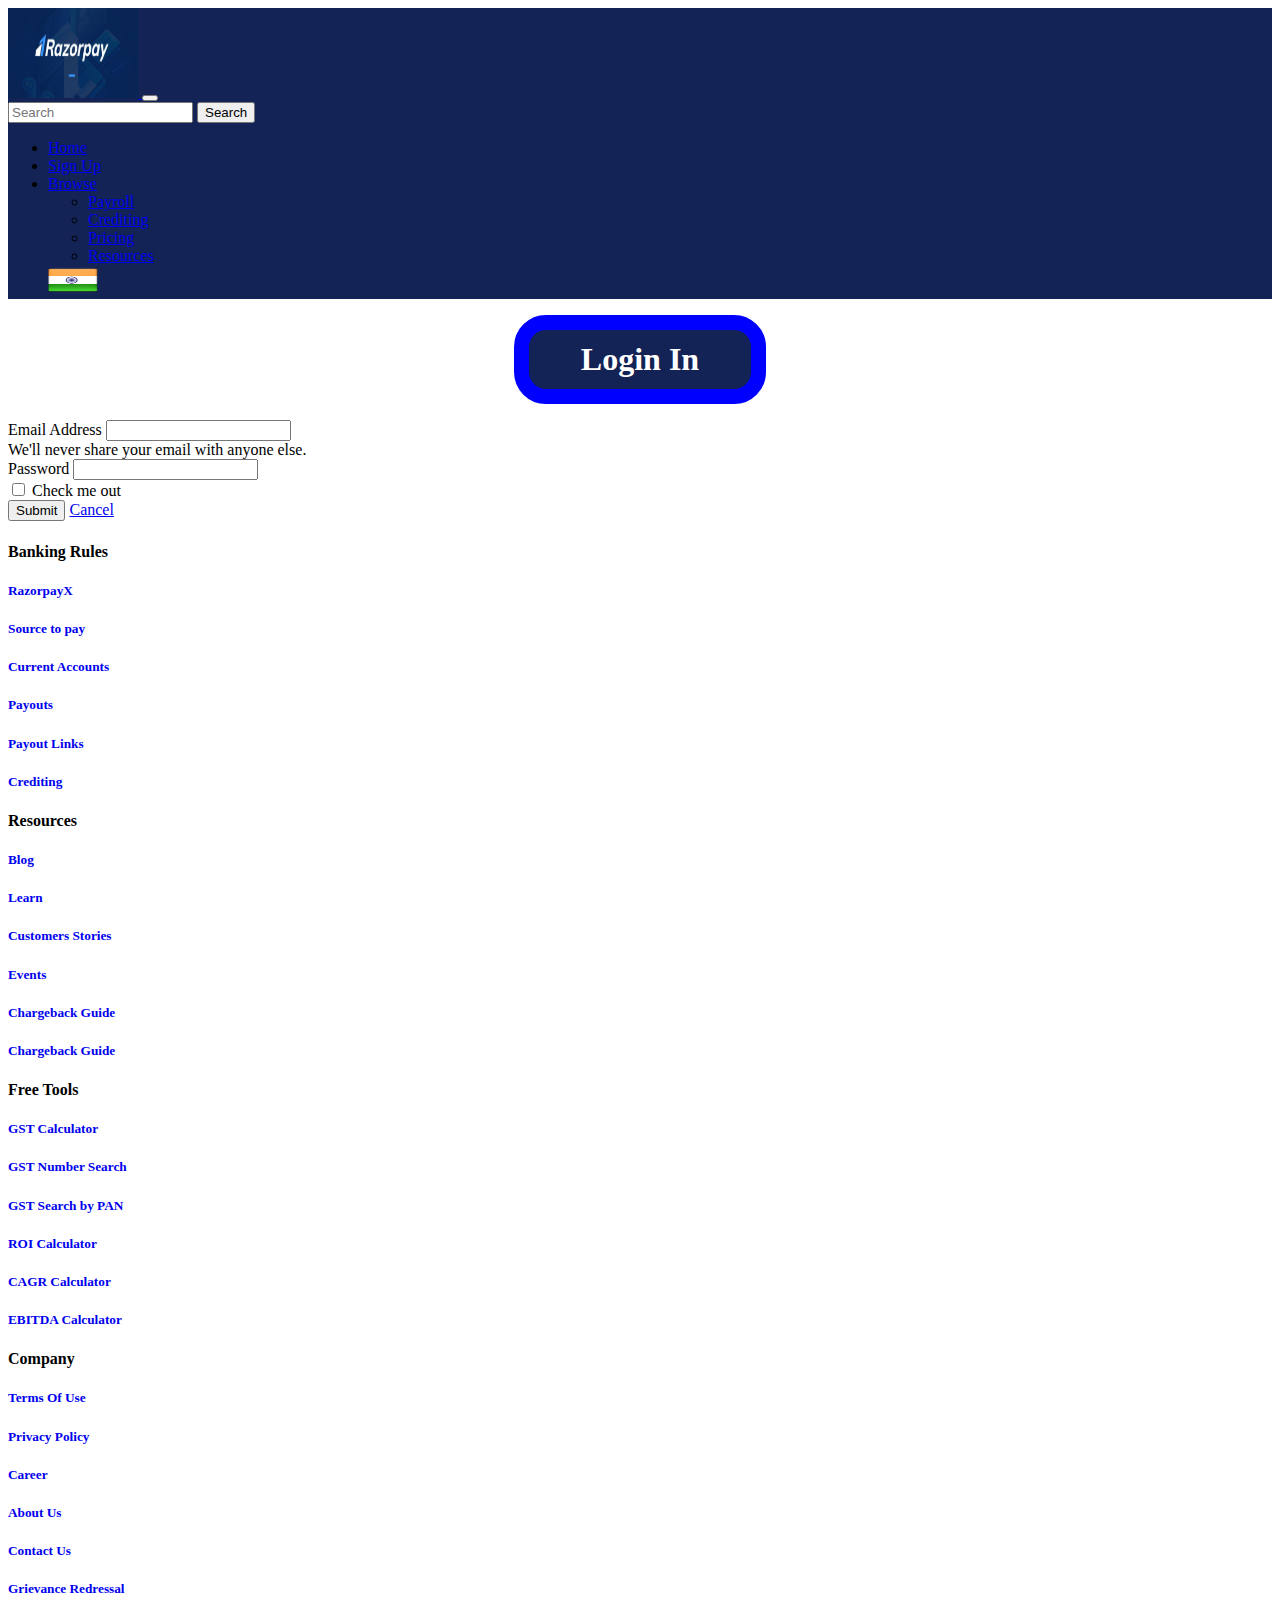
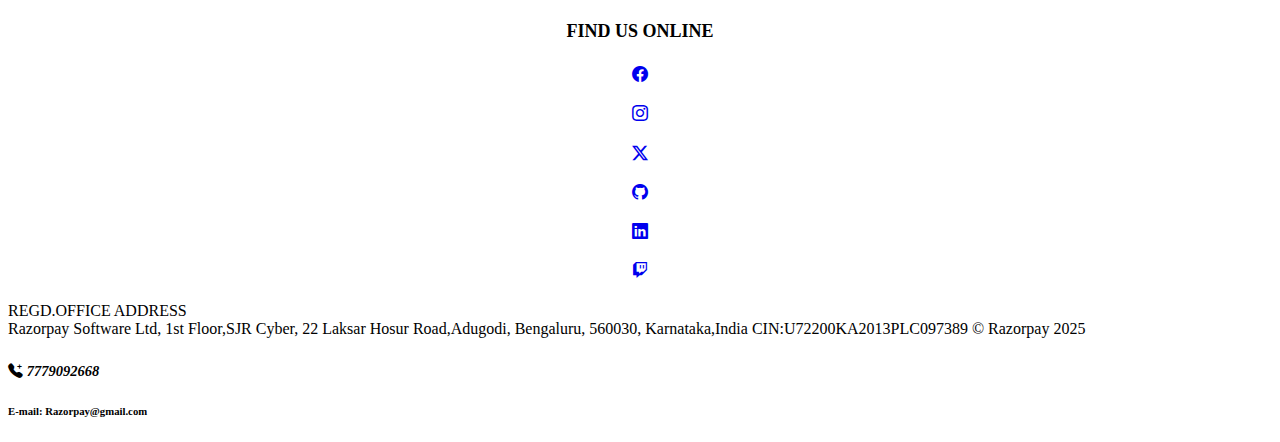
<file: LoginIn.html>
<!doctype html>
<html lang="en">
  <head>
    <meta charset="utf-8">
    <meta name="viewport" content="width=device-width, initial-scale=1">
    <title>Sign Up</title>
    <link href="https://cdn.jsdelivr.net/npm/bootstrap@5.3.8/dist/css/bootstrap.min.css" rel="stylesheet" integrity="sha384-sRIl4kxILFvY47J16cr9ZwB07vP4J8+LH7qKQnuqkuIAvNWLzeN8tE5YBujZqJLB" crossorigin="anonymous">
    <link rel="stylesheet" href="https://cdn.jsdelivr.net/npm/bootstrap-icons@1.13.1/font/bootstrap-icons.min.css">
    <style>
      .border{
    border: 15px solid blue;
    width: 200px;
    justify-self: center;
    border-radius: 2rem;
    text-align: center;
    background-color: rgb(19, 35, 85);
    color: white;
    margin: 1rem;
    padding: 0.7rem; /* login & sign up*/
    }
    .footer a:hover {
    color: #FCF5F5;
    }
    </style>
  </head>
  <body>

    <!--navbar-->
    
    <nav class="navbar navbar-expand-lg" style="background-color: rgb(19, 35, 85);">
  <div class="container-fluid">
     <a class="navbar-brand" href="index.html">
    <img src="razor.png" alt="Logo" width="130px" height="90px" class="d-inline-block align-text-right">
    </a>
    <button class="navbar-toggler" type="button" data-bs-toggle="collapse" data-bs-target="#navbarSupportedContent" aria-controls="navbarSupportedContent" aria-expanded="false" aria-label="Toggle navigation">
      <span class="navbar-toggler-icon"></span>
    </button>
    <div class="collapse navbar-collapse" id="navbarSupportedContent">
        <form class="d-flex w-75" role="search">
        <input class="form-control me-2" type="search" placeholder="Search" aria-label="Search"/>
        <button class="btn btn-outline-success" type="submit">Search</button>
      </form>
      
      <ul class="navbar-nav me-auto mb-2 mx-5 mb-lg-0 ms-auto">
        <li class="nav-item">
          <a class="nav-link active text-light" aria-current="page" href="index.html">Home</a>
        </li>
         <li class="nav-item">
          <a class="nav-link text-light" href="SignUp.html">Sign Up</a>
        </li>
        <li class="nav-item dropdown">
          <a class="nav-link dropdown-toggle text-light" href="#" role="button" data-bs-toggle="dropdown" aria-expanded="false">
            Browse
          </a>
          <ul class="dropdown-menu">
            <!-- Our changes in drppdown -->
            <li><a class="dropdown-item" href="#">Payroll</a></li>
            <li><a class="dropdown-item" href="#">Crediting</a></li>
            <li><a class="dropdown-item" href="#">Pricing</a></li>
            <li><a class="dropdown-item" href="#">Resources</a></li>
          </ul>
        </li>
        <img src="india_flag.png" alt="Logo" width="50px" height="30px" class="d-inline-block align-text-right mb-0">
      </ul>
    
    </div>
    </div>
    </nav>
    </div> <!-- Closing of navbar container & row-->
    </div>

    <h1 class="border">Login In</h1>
    <!--Container & row-->
    <div class="container">
    <div class="row">

    <div class="d-flex justify-content-center mt-5">
    <form>
    <div class="mb-3">
    <label for="exampleInputEmail1" class="form-label">Email Address</label>
    <input type="email" class="form-control" id="exampleInputEmail1" aria-describedby="emailHelp" required>
    <div id="emailHelp" class="form-text">We'll never share your email with anyone else.</div>
    </div>
    <div class="mb-3">
    <label for="exampleInputPassword1" class="form-label">Password</label>
    <input type="password" class="form-control" id="exampleInputPassword1" required>
  </div>
  <div class="mb-3 form-check">
    <input type="checkbox" class="form-check-input" id="exampleCheck1" required>
    <label class="form-check-label" for="exampleCheck1">Check me out</label>
  </div>
  <button type="submit" class="btn btn-primary mx-3">Submit</button>
  <a href="index.html" class="btn btn-danger">Cancel</a>
</form>
</div>

</div>
</div>

<!--Footer-->
    <div class="container-fluid relative-bottom mt-5 bg-dark text-light">
    <div class="row pt-2 m-0">

        <div class="footer col-sm-2  col-3">
        <h4>Banking Rules</h4>
        <h5><a href="#" style="text-decoration: none;">RazorpayX</a><br></h5>
        <h5><a href="#" style="text-decoration: none;">Source to pay</a><br></h5>
        <h5><a href="#" style="text-decoration: none;">Current Accounts</a><br></h5>
        <h5><a href="#" style="text-decoration: none;">Payouts</a><br></h5>
        <h5><a href="#" style="text-decoration: none;">Payout Links</a><br></h5>
         <h5><a href="#" style="text-decoration: none;">Crediting</a><br></h5>
        </div>

        <div class="footer col-sm-2 col-3">
        <h4>Resources</h4>
        <h5><a href="#" style="text-decoration: none;">Blog</a><br></h5>
        <h5><a href="#" style="text-decoration: none;">Learn</a><br></h5>
        <h5><a href="#" style="text-decoration: none;">Customers Stories</a><br></h5>
        <h5><a href="#" style="text-decoration: none;">Events</a><br></h5>
        <h5><a href="#" style="text-decoration: none;">Chargeback Guide</a><br></h5>
         <h5><a href="#" style="text-decoration: none;">Chargeback Guide</a><br></h5>
        </div>

        <div class="footer col-sm-2 col-3">
        <h4>Free Tools</h4>
        <h5><a href="#" style="text-decoration: none;">GST Calculator</a><br></h5>
        <h5><a href="#" style="text-decoration: none;">GST Number Search</a><br></h5>
        <h5><a href="#" style="text-decoration: none;">GST Search by PAN</a><br></h5>
        <h5><a href="#" style="text-decoration: none;">ROI Calculator</a><br></h5>
        <h5><a href="#" style="text-decoration: none;">CAGR Calculator</a><br></h5>
        <h5><a href="#" style="text-decoration: none;">EBITDA Calculator</a><br></h5>
        </div>

        <div class="footer col-sm-2 col-3">
        <h4>Company</h4>
        <h5><a href="#" style="text-decoration: none;">Terms Of Use</a><br></h5>
        <h5><a href="#" style="text-decoration: none;"> Privacy Policy</a><br></h5>
        <h5><a href="#" style="text-decoration: none;">Career</a><br></h5>
         <h5><a href="About.html" style="text-decoration: none;">About Us</a><br></h5>
        <h5><a href="Contact.html" style="text-decoration: none;">Contact Us</a><br></h5>
        <h5><a href="#" style="text-decoration: none;">Grievance Redressal</a><br></h5>
        </div>
        
        <div class="footer col-lg-2 col-3" style="text-align: center;">
        <h4 style="font-size: 18px; font-weight: bold;">FIND US ONLINE</h4>   
        <h4><a href="https://www.facebook.com/" target="_blank"><i class="bi bi-facebook"></i></a></h4>
        <h4><a href="https://www.instagram.com/" target="_blank"><i class="bi bi-instagram"></i></a></h4>
        <h4><a href="#" target="_blank"><i class="bi bi-twitter-x"></i></a></h4>
        <h4><a href="#" target="_blank"><i class="bi bi-github"></i></a></h4>
        <h4><a href="#" target="_blank"><i class="bi bi-linkedin"></i></a></h4>
        <h4><a href="#" target="_blank"><i class="bi bi-twitch"></i></a></h4>
        </div>

        <div class="col-lg-2 col-3">
        <span>
          REGD.OFFICE ADDRESS
          <br>
          Razorpay Software Ltd,
          1st Floor,SJR Cyber,
          22 Laksar Hosur Road,Adugodi,
          Bengaluru, 560030,
          Karnataka,India
          CIN:U72200KA2013PLC097389
          &copy; Razorpay 2025
           <h6><i class="bi bi-telephone-plus-fill" style="font-size: 0.91rem; font-weight: bold;"> 7779092668</i></h6>
           <h6>E-mail: Razorpay@gmail.com</h6>
        </span>
        </div>
         
    </div> <!-- Closing of footer container & row -->
    </div>

<script src="https://cdn.jsdelivr.net/npm/bootstrap@5.3.8/dist/js/bootstrap.bundle.min.js" integrity="sha384-FKyoEForCGlyvwx9Hj09JcYn3nv7wiPVlz7YYwJrWVcXK/BmnVDxM+D2scQbITxI" crossorigin="anonymous"></script>
  </body>
</html>
</file>
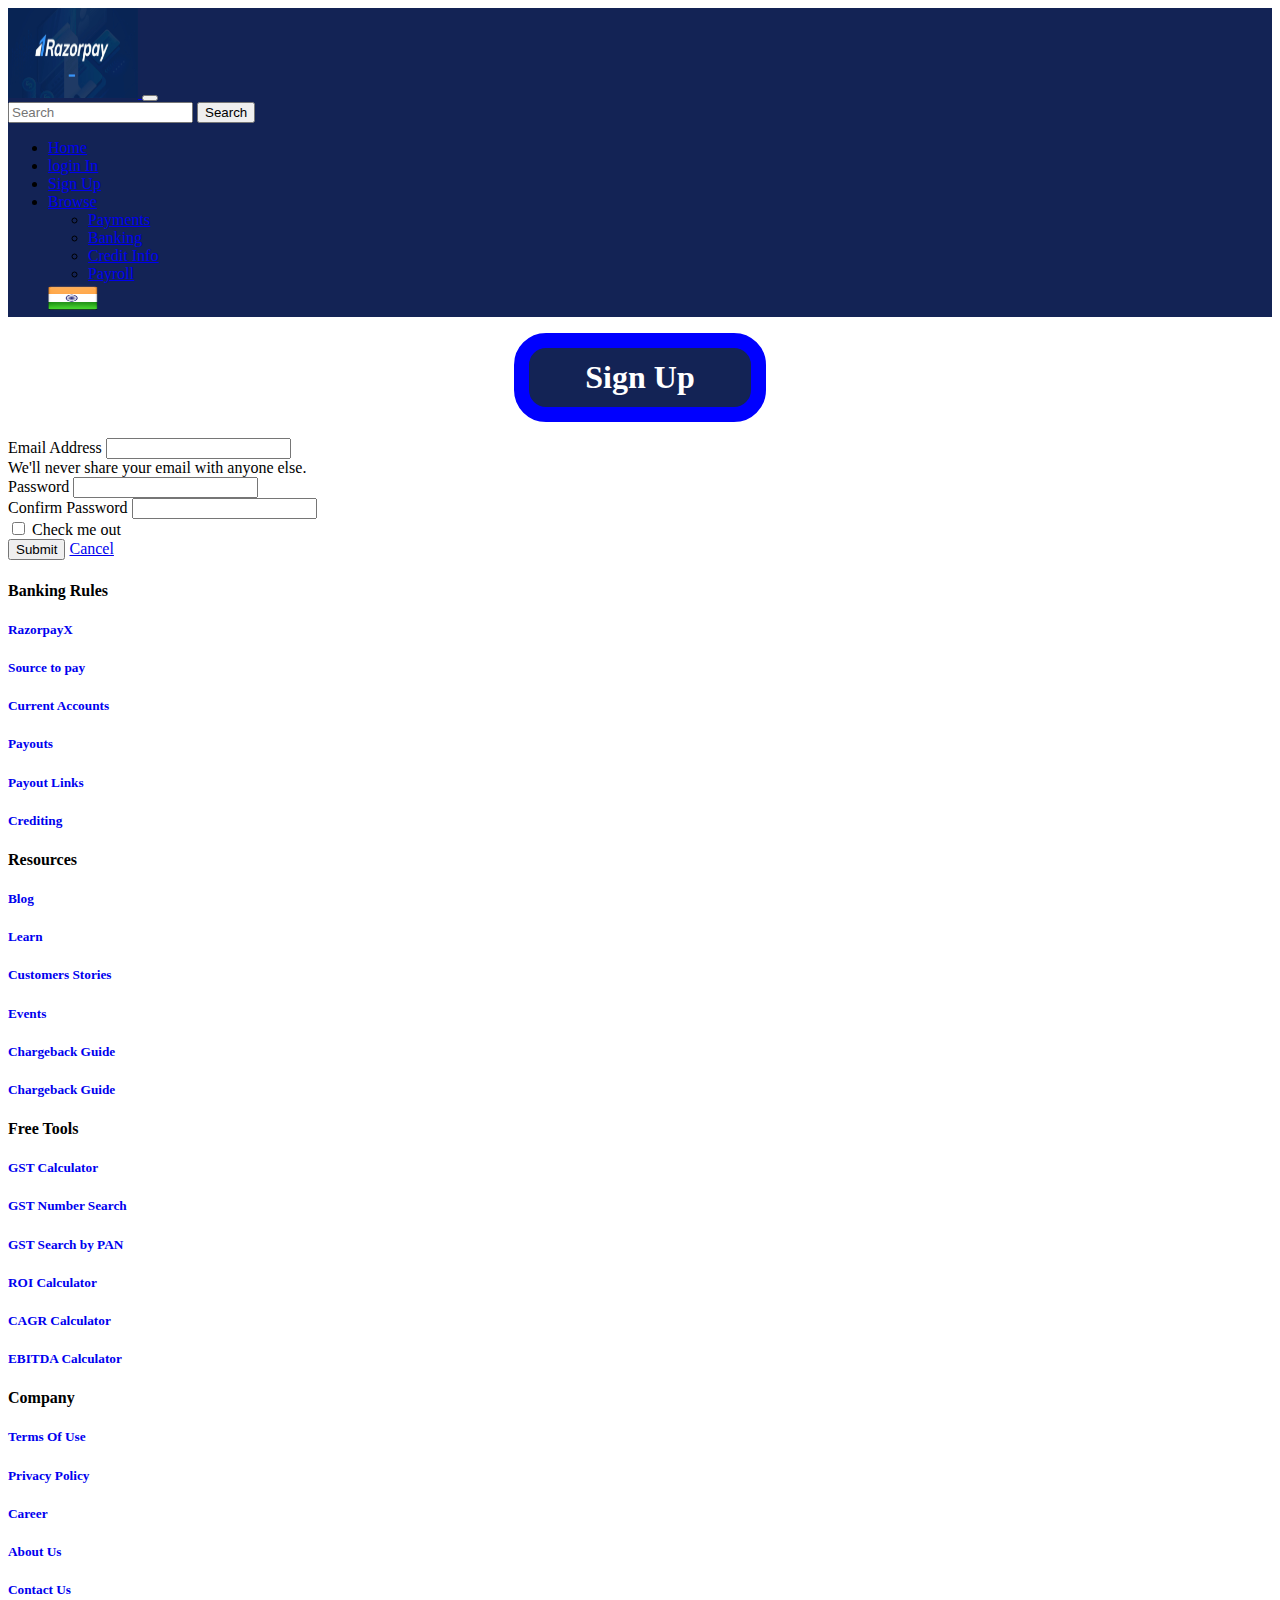
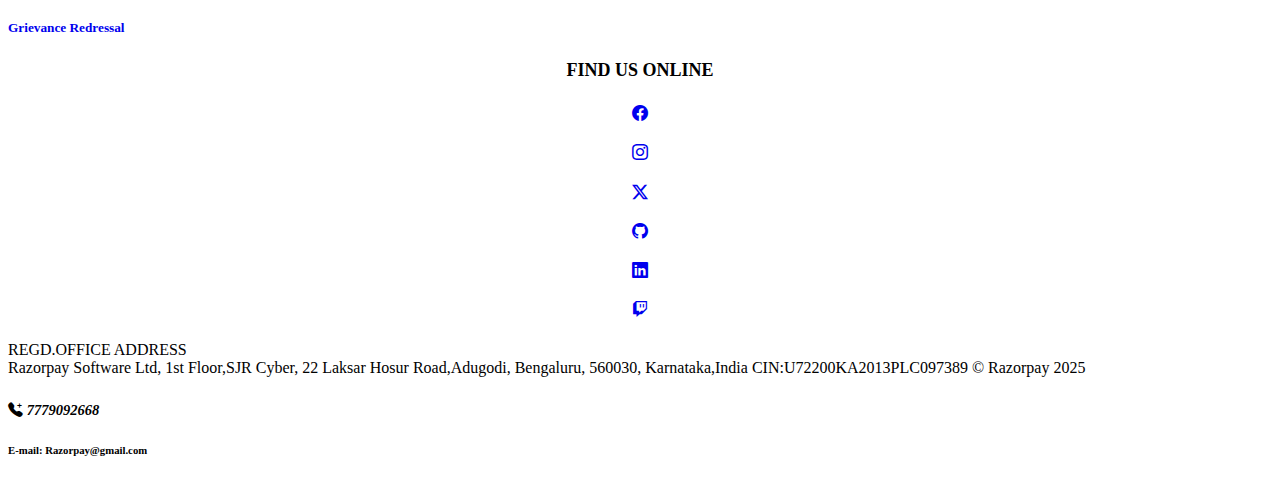
<file: SignUp.html>
<!doctype html>
<html lang="en">
  <head>
    <meta charset="utf-8">
    <meta name="viewport" content="width=device-width, initial-scale=1">
    <title>Sign Up</title>
    <link href="https://cdn.jsdelivr.net/npm/bootstrap@5.3.8/dist/css/bootstrap.min.css" rel="stylesheet" integrity="sha384-sRIl4kxILFvY47J16cr9ZwB07vP4J8+LH7qKQnuqkuIAvNWLzeN8tE5YBujZqJLB" crossorigin="anonymous">
    <link rel="stylesheet" href="https://cdn.jsdelivr.net/npm/bootstrap-icons@1.13.1/font/bootstrap-icons.min.css">

    <style>
      .border{
    border: 15px solid blue;
    width: 200px;
    justify-self: center;
    border-radius: 2rem;
    text-align: center;
    background-color: rgb(19, 35, 85);
    color: white;
    margin: 1rem;
    padding: 0.7rem; /* login & sign up*/
    }

.footer a:hover {
  color: #FCF5F5;
}
    </style>
  </head>
  <body>
    
    <!--navbar-->

    <nav class="navbar navbar-expand-lg" style="background-color: rgb(19, 35, 85);">
  <div class="container-fluid">
     <a class="navbar-brand" href="index.html">
    <img src="razor.png" alt="Logo" width="130px" height="90px" class="d-inline-block align-text-right">
   </a>
    <button class="navbar-toggler" type="button" data-bs-toggle="collapse" data-bs-target="#navbarSupportedContent" aria-controls="navbarSupportedContent" aria-expanded="false" aria-label="Toggle navigation">
      <span class="navbar-toggler-icon"></span>
    </button>
    <div class="collapse navbar-collapse" id="navbarSupportedContent">
        <form class="d-flex w-75" role="search">
        <input class="form-control me-2" type="search" placeholder="Search" aria-label="Search"/>
        <button class="btn btn-outline-success" type="submit">Search</button>
      </form>
      
      <ul class="navbar-nav me-auto mb-2 mx-5 mb-lg-0 ms-auto">
        <li class="nav-item">
          <a class="nav-link active text-light" aria-current="page" href="index.html">Home</a>
        </li>
        <li class="nav-item">
          <a class="nav-link text-light" href="LoginIn.html"> login In</a>
        </li>
         <li class="nav-item">
          <a class="nav-link text-light" href="SignUp.html">Sign Up</a>
        </li>
        <li class="nav-item dropdown">
          <a class="nav-link dropdown-toggle text-light" href="#" role="button" data-bs-toggle="dropdown" aria-expanded="false">
            Browse
          </a>
          <ul class="dropdown-menu">
            <!-- Our changes in drppdown -->
            <li><a class="dropdown-item" href="#">Payments</a></li>
            <li><a class="dropdown-item" href="#">Banking</a></li>
            <li><a class="dropdown-item" href="#">Credit Info</a></li>
            <li><a class="dropdown-item" href="#">Payroll</a></li>
          </ul>
        </li>
        <img src="india_flag.png" alt="Logo" width="50px" height="30px" class="d-inline-block align-text-right mb-0">
      </ul>
    
    </div>
    </div>
    </nav>
    </div> <!-- Closing of navbar container & row-->
    </div>

    <h1 class="border">Sign Up</h1>
    <!--Container & row-->
    <div class="container">
    <div class="row">

    <div class="d-flex justify-content-center mt-5">
    <form>
    <div class="mb-3">
    <label for="exampleInputEmail1" class="form-label">Email Address</label>
    <input type="email" class="form-control" id="exampleInputEmail1" aria-describedby="emailHelp" required>
    <div id="emailHelp" class="form-text">We'll never share your email with anyone else.</div>
    </div>
    <div class="mb-3">
    <label for="exampleInputPassword1" class="form-label">Password</label>
    <input type="password" class="form-control" id="exampleInputPassword1" required>
  </div>
  <div class="mb-3">
    <label for="exampleInputPassword1" class="form-label"> Confirm Password</label>
    <input type="password" class="form-control" id="exampleInputPassword1" required>
  </div>
  <div class="mb-3 form-check">
    <input type="checkbox" class="form-check-input" id="exampleCheck1" required>
    <label class="form-check-label" for="exampleCheck1">Check me out</label>
  </div>
  <button type="submit" class="btn btn-primary mx-3">Submit</button>
  <a href="index.html" class="btn btn-danger">Cancel</a>
</form>
</div>

</div>
</div>

<!--Footer-->
    <div class="container-fluid relative-bottom mt-5 bg-dark text-light">
    <div class="row pt-2 m-0">

        <div class="footer col-sm-2  col-3">
        <h4>Banking Rules</h4>
        <h5><a href="#" style="text-decoration: none;">RazorpayX</a><br></h5>
        <h5><a href="#" style="text-decoration: none;">Source to pay</a><br></h5>
        <h5><a href="#" style="text-decoration: none;">Current Accounts</a><br></h5>
        <h5><a href="#" style="text-decoration: none;">Payouts</a><br></h5>
        <h5><a href="#" style="text-decoration: none;">Payout Links</a><br></h5>
         <h5><a href="#" style="text-decoration: none;">Crediting</a><br></h5>
        </div>

        <div class="footer col-sm-2 col-3">
        <h4>Resources</h4>
        <h5><a href="#" style="text-decoration: none;">Blog</a><br></h5>
        <h5><a href="#" style="text-decoration: none;">Learn</a><br></h5>
        <h5><a href="#" style="text-decoration: none;">Customers Stories</a><br></h5>
        <h5><a href="#" style="text-decoration: none;">Events</a><br></h5>
        <h5><a href="#" style="text-decoration: none;">Chargeback Guide</a><br></h5>
         <h5><a href="#" style="text-decoration: none;">Chargeback Guide</a><br></h5>
        </div>

        <div class="footer col-sm-2 col-3">
        <h4>Free Tools</h4>
        <h5><a href="#" style="text-decoration: none;">GST Calculator</a><br></h5>
        <h5><a href="#" style="text-decoration: none;">GST Number Search</a><br></h5>
        <h5><a href="#" style="text-decoration: none;">GST Search by PAN</a><br></h5>
        <h5><a href="#" style="text-decoration: none;">ROI Calculator</a><br></h5>
        <h5><a href="#" style="text-decoration: none;">CAGR Calculator</a><br></h5>
        <h5><a href="#" style="text-decoration: none;">EBITDA Calculator</a><br></h5>
        </div>

        <div class="footer col-sm-2 col-3">
        <h4>Company</h4>
        <h5><a href="#" style="text-decoration: none;">Terms Of Use</a><br></h5>
        <h5><a href="#" style="text-decoration: none;"> Privacy Policy</a><br></h5>
        <h5><a href="#" style="text-decoration: none;">Career</a><br></h5>
         <h5><a href="About.html" style="text-decoration: none;">About Us</a><br></h5>
        <h5><a href="Contact.html" style="text-decoration: none;">Contact Us</a><br></h5>
        <h5><a href="#" style="text-decoration: none;">Grievance Redressal</a><br></h5>
        </div>
        
        <div class="footer col-lg-2 col-3" style="text-align: center;">
        <h4 style="font-size: 18px; font-weight: bold;">FIND US ONLINE</h4>   
        <h4><a href="https://www.facebook.com/" target="_blank"><i class="bi bi-facebook"></i></a></h4>
        <h4><a href="https://www.instagram.com/" target="_blank"><i class="bi bi-instagram"></i></a></h4>
        <h4><a href="#" target="_blank"><i class="bi bi-twitter-x"></i></a></h4>
        <h4><a href="#" target="_blank"><i class="bi bi-github"></i></a></h4>
        <h4><a href="#" target="_blank"><i class="bi bi-linkedin"></i></a></h4>
        <h4><a href="#" target="_blank"><i class="bi bi-twitch"></i></a></h4>
        </div>

        <div class="col-lg-2 col-3">
        <span>
          REGD.OFFICE ADDRESS
          <br>
          Razorpay Software Ltd,
          1st Floor,SJR Cyber,
          22 Laksar Hosur Road,Adugodi,
          Bengaluru, 560030,
          Karnataka,India
          CIN:U72200KA2013PLC097389
          &copy; Razorpay 2025
           <h6><i class="bi bi-telephone-plus-fill" style="font-size: 0.91rem; font-weight: bold;"> 7779092668</i></h6>
           <h6>E-mail: Razorpay@gmail.com</h6>
        </span>
        </div>
         
    </div> <!-- Closing of footer container & row -->
    </div>

<script src="https://cdn.jsdelivr.net/npm/bootstrap@5.3.8/dist/js/bootstrap.bundle.min.js" integrity="sha384-FKyoEForCGlyvwx9Hj09JcYn3nv7wiPVlz7YYwJrWVcXK/BmnVDxM+D2scQbITxI" crossorigin="anonymous"></script>
  </body>
</html>
</file>
